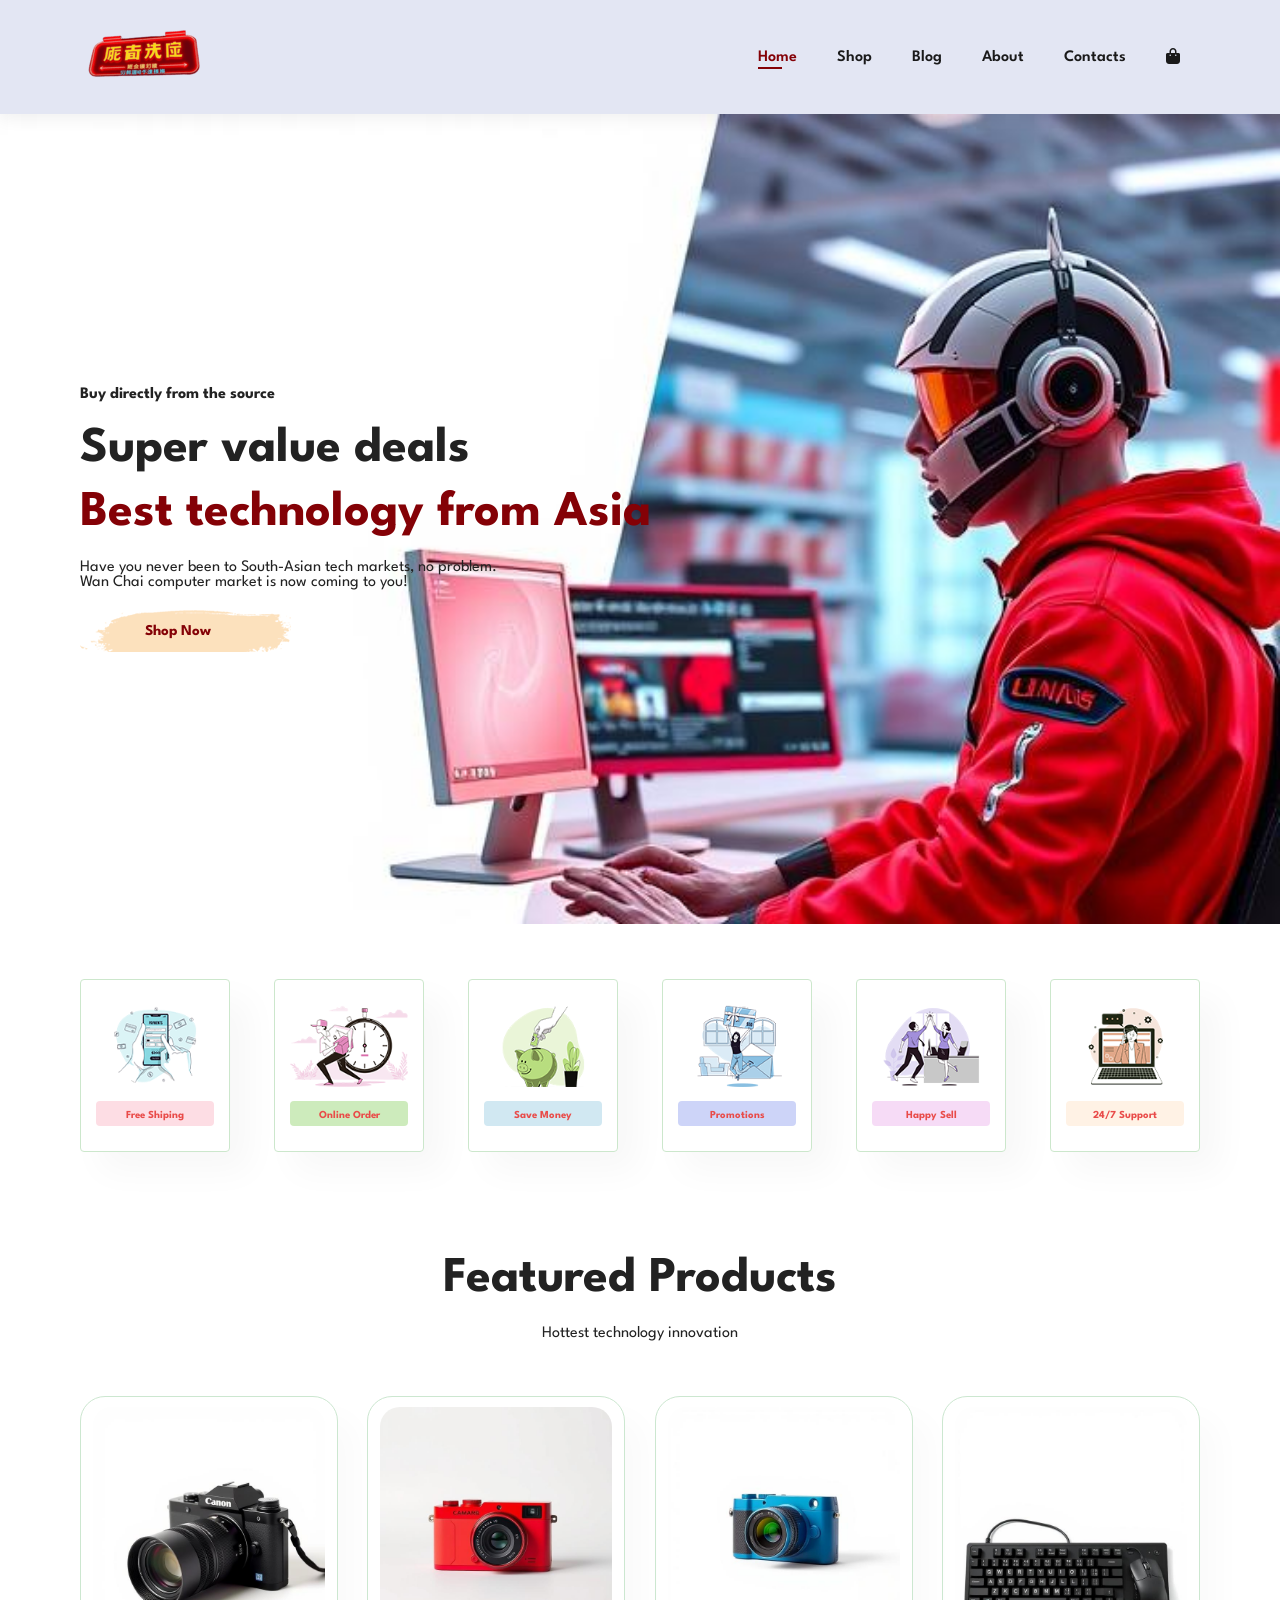
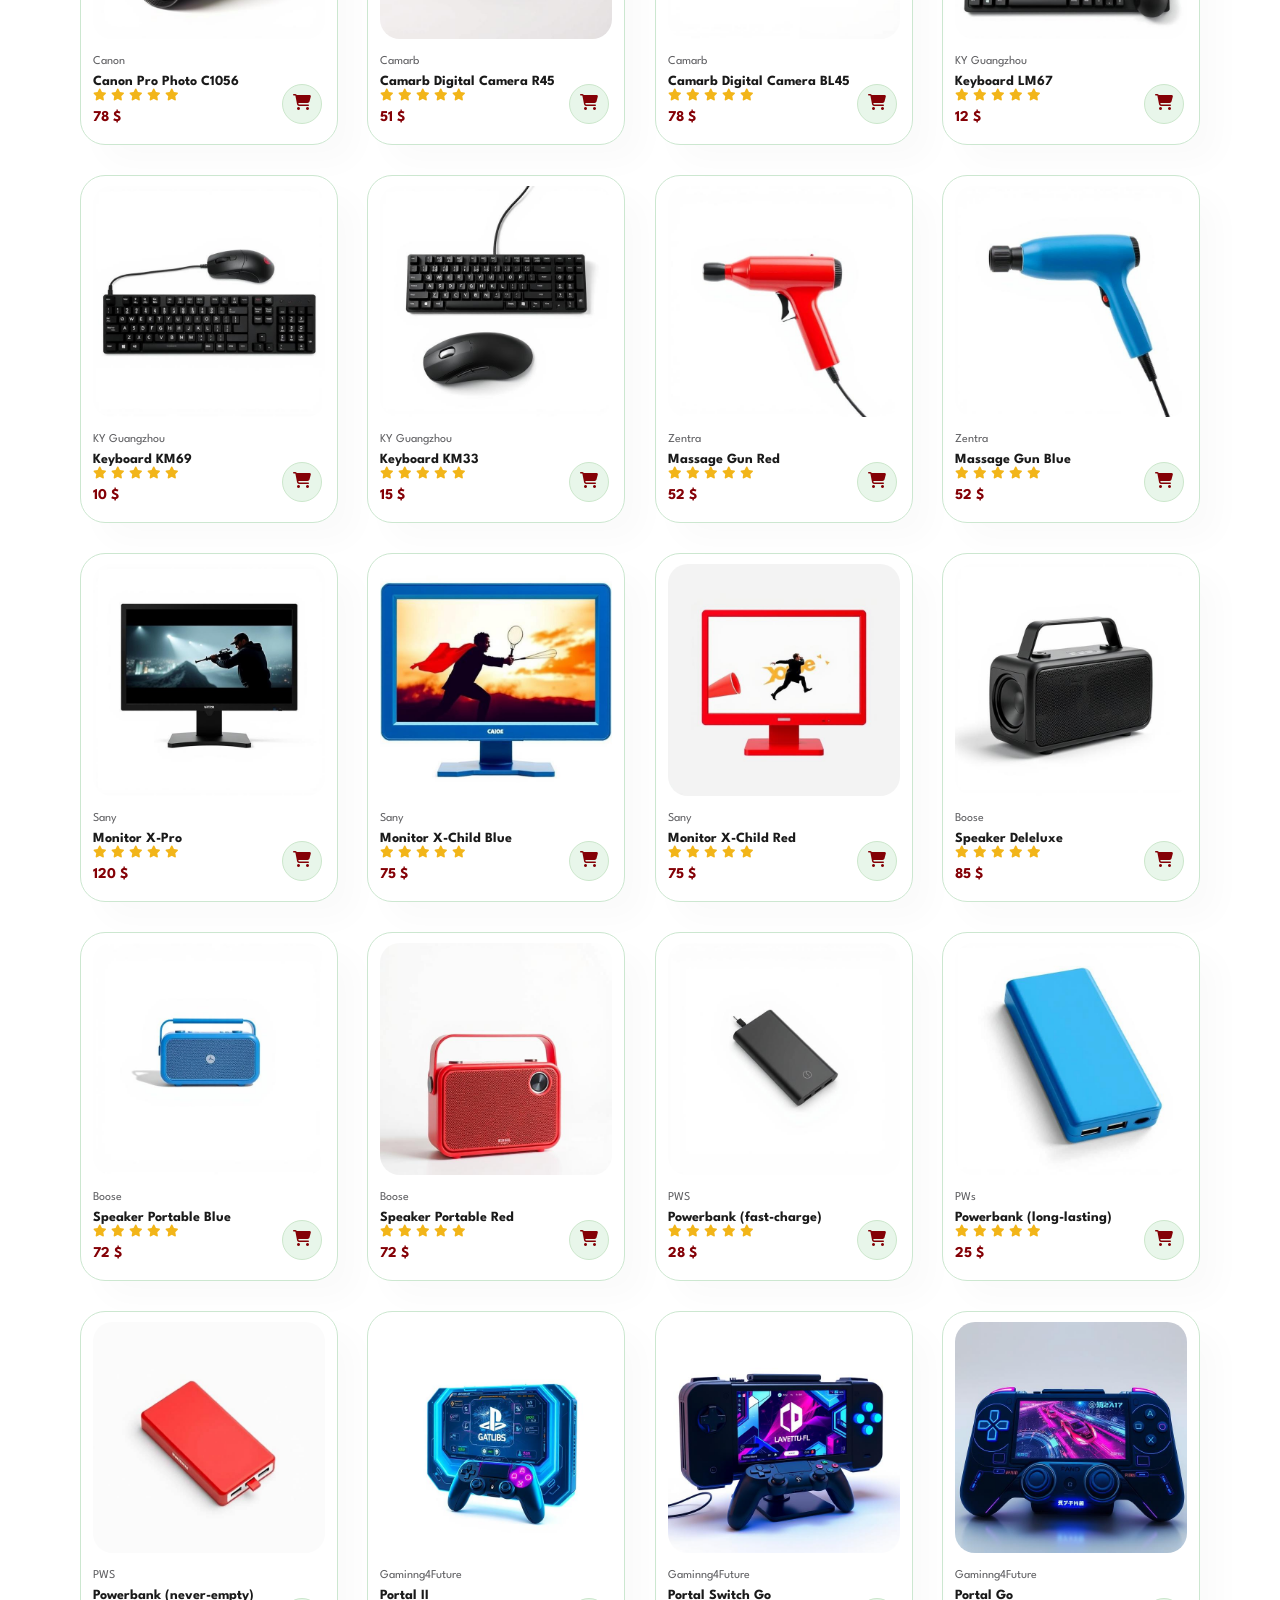
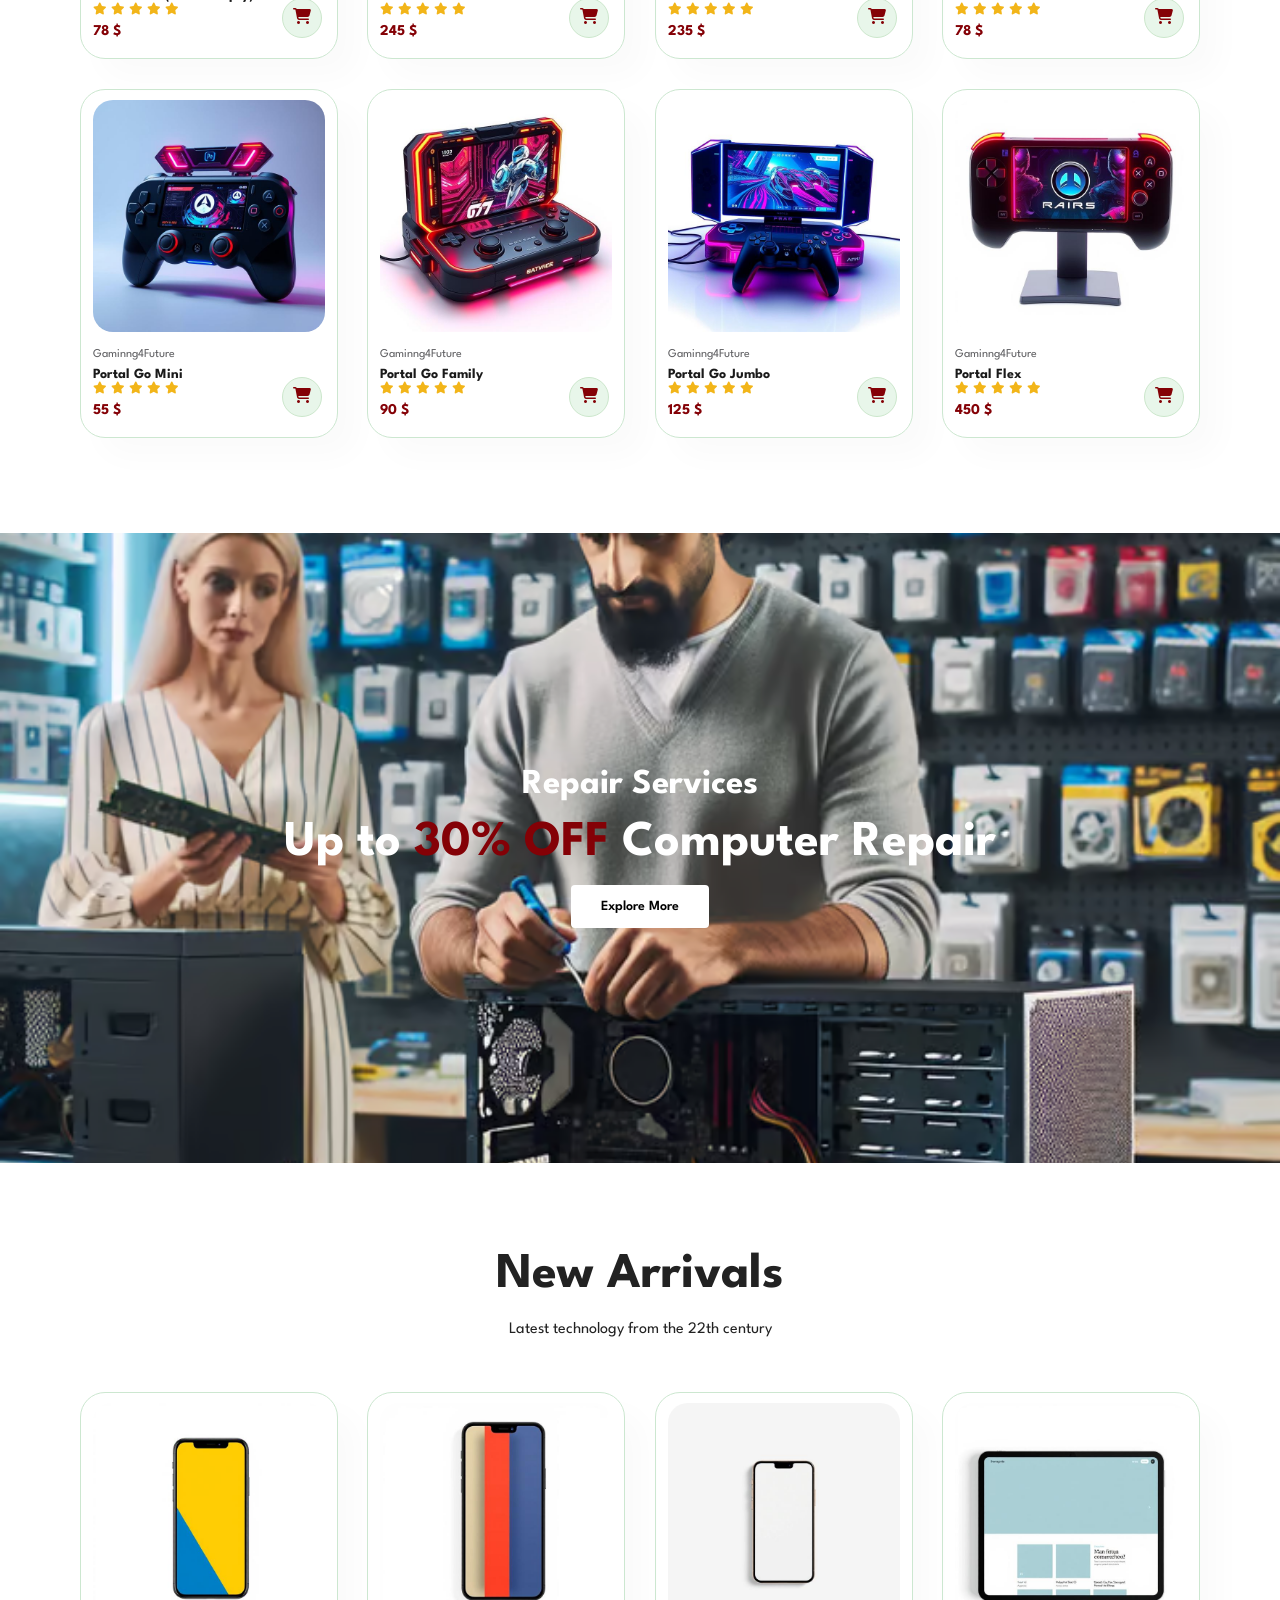
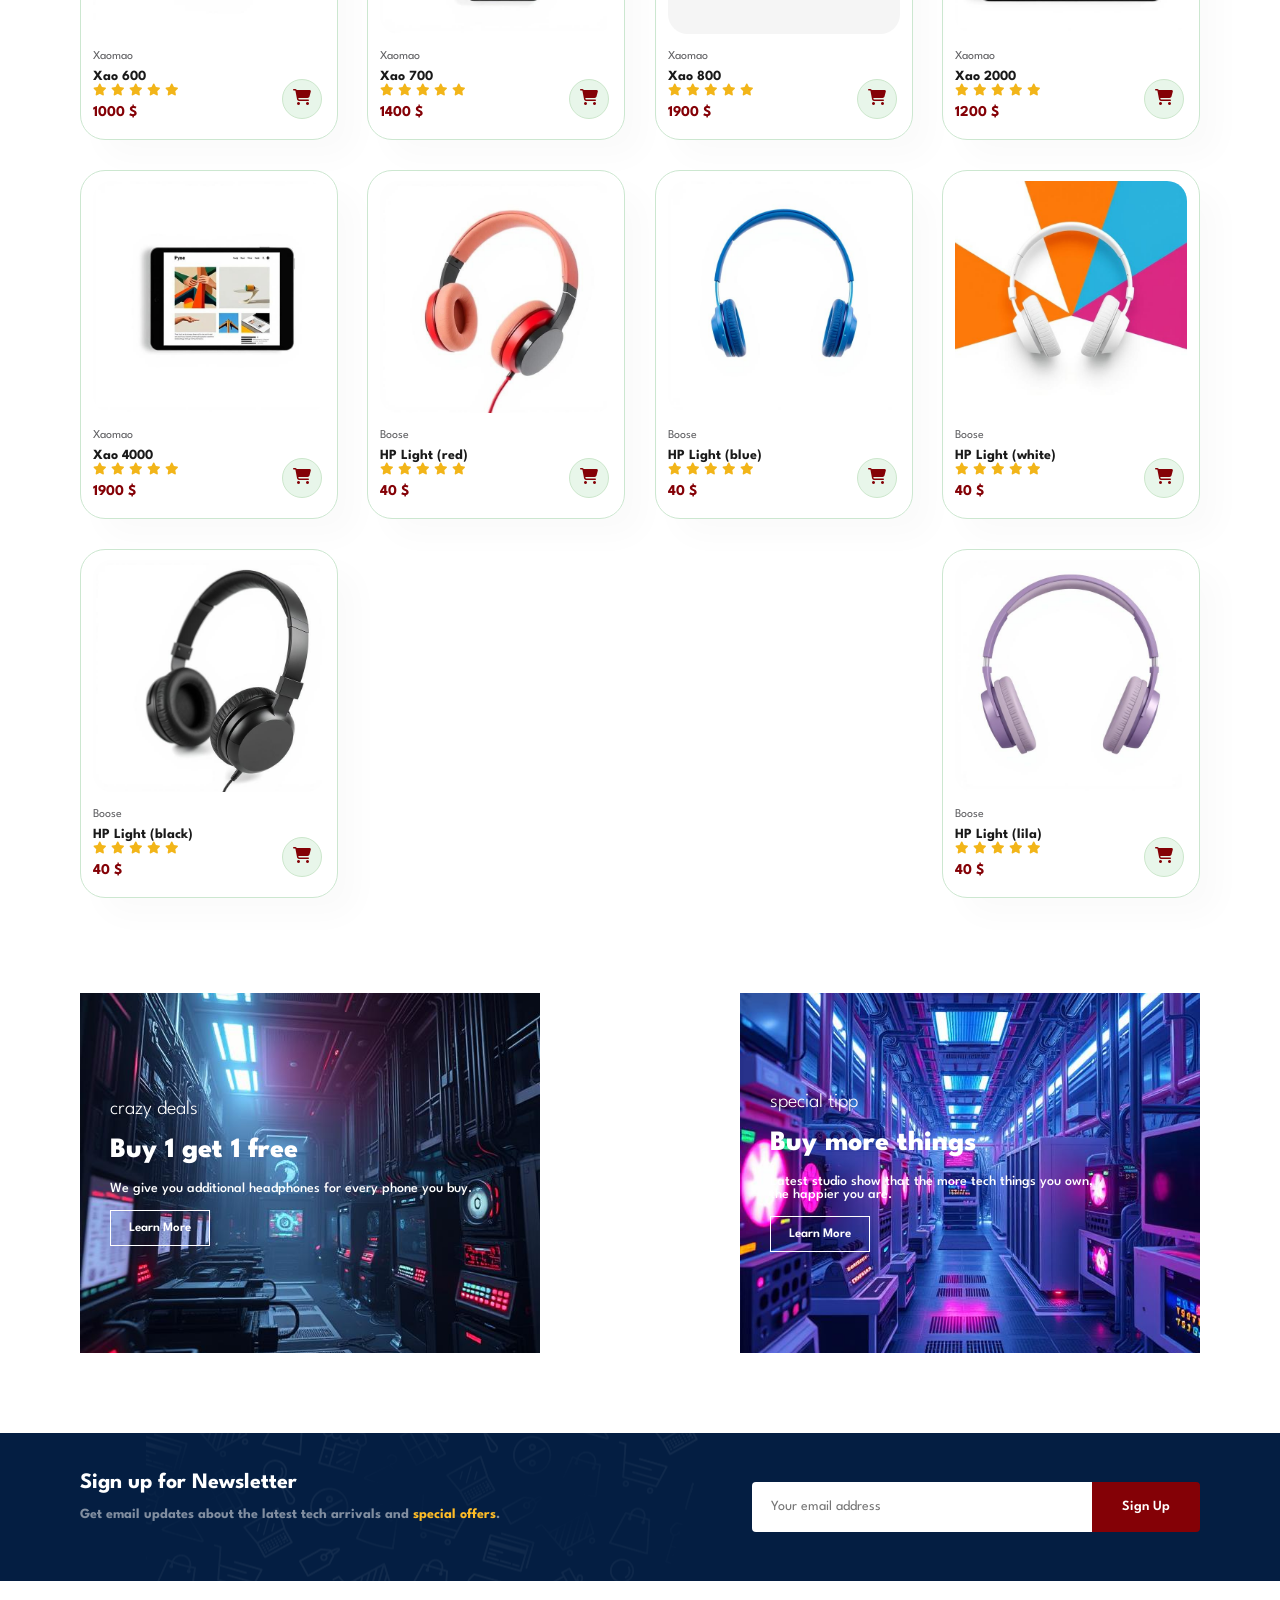
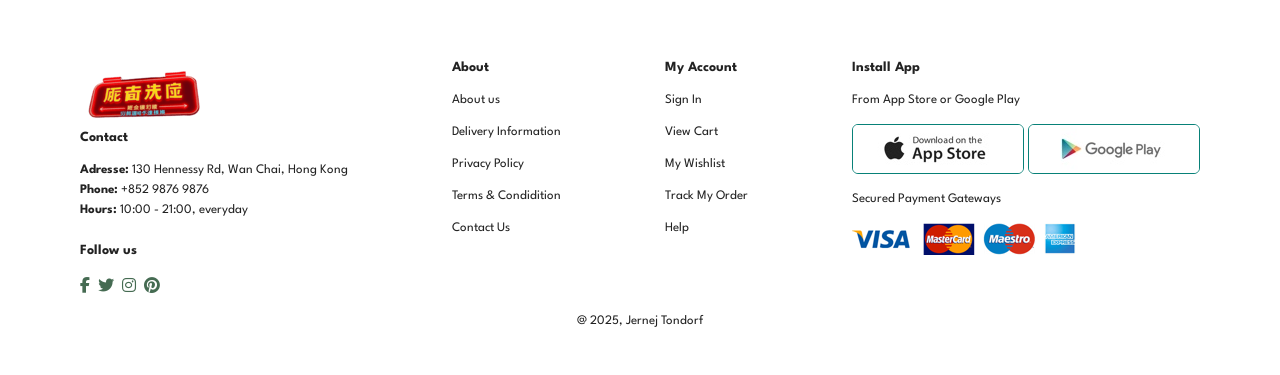
<file: index.html>
<!DOCTYPE html>
<html>

<head>
    <meta charset="UTF-8">
    <meta http-equiv="X-UA-Compatible" content="IE-edge">
    <meta name="viewport" content="width=device-width, initial-scale=1.0">
    <title>Wan Chai Computer Centre</title>
    <link rel="stylesheet" href="styles.css">
    <link rel="stylesheet" href="https://cdnjs.cloudflare.com/ajax/libs/font-awesome/6.7.2/css/all.min.css">
</head>

<body>
    <section id="header">
        <a href="#"><img src="photos/logo.png" alt="company_logo" class="logo"></a>

        <div>
            <ul id="navbar">
                <li><a class="active" href="index.html">Home</a></li>
                <li><a href="shop.html">Shop</a></li>
                <li><a href="blog.html">Blog</a></li>
                <li><a href="about.html">About</a></li>
                <li><a href="contact.html">Contacts</a></li>
                <li id="lg-back"><a href="cart.html"><i class="fa-solid fa-shopping-bag"></i></a></li>
                <a href="#" id="close"><i class="fas fa-times"></i></a>
            </ul>
        </div>
        <div id="mobile">
            <a href="cart.html"><i class="fa-solid fa-bag-shopping"></i></a>
            <i id="bar" class="fas fa-outdent"></i>
        </div>
    </section>

    <section id="hero">
        <h4>Buy directly from the source</h4>
        <h2>Super value deals</h2>
        <h1>Best technology from Asia</h1>
        <p>Have you never been to South-Asian tech markets, no problem. <br>Wan Chai computer market is now coming to you!</p>
        <Button>Shop Now</Button>
    </section>

    <section id="features" class="section-p1">
        <div class="fe-box">
            <img src="photos/features/f1.png" alt="First feature">
            <h6>Free Shiping</h6>
        </div>
        <div class="fe-box">
            <img src="photos/features/f2.png" alt="First feature">
            <h6>Online Order</h6>
        </div>
        <div class="fe-box">
            <img src="photos/features/f3.png" alt="First feature">
            <h6>Save Money</h6>
        </div>
        <div class="fe-box">
            <img src="photos/features/f4.png" alt="First feature">
            <h6>Promotions</h6>
        </div>
        <div class="fe-box">
            <img src="photos/features/f5.png" alt="First feature">
            <h6>Happy Sell</h6>
        </div>
        <div class="fe-box">
            <img src="photos/features/f6.png" alt="First feature">
            <h6>24/7 Support</h6>
        </div>
    </section>

    <section id="product1" class="section-p1">
        <h2>Featured Products</h2>
        <p>Hottest technology innovation</p>
        <div class="pro-container">
            <div class="pro">
                <img src="photos/products/dc1.jpg" alt="">
                <div class="des">
                    <span>Canon</span>
                    <h5>Canon Pro Photo C1056</h5>
                    <div class="star">
                        <i class="fa fa-star"></i>
                        <i class="fa fa-star"></i>
                        <i class="fa fa-star"></i>
                        <i class="fa fa-star"></i>
                        <i class="fa fa-star"></i>
                    </div>
                    <h4>78 $</h4>
                </div>
                <a href="#"><i class="fa fa-shopping-cart" aria-hidden="True"></i></a>
            </div>
            <div class="pro">
                <img src="photos/products/dc2.jpg" alt="">
                <div class="des">
                    <span>Camarb</span>
                    <h5>Camarb Digital Camera R45</h5>
                    <div class="star">
                        <i class="fa fa-star"></i>
                        <i class="fa fa-star"></i>
                        <i class="fa fa-star"></i>
                        <i class="fa fa-star"></i>
                        <i class="fa fa-star"></i>
                    </div>
                    <h4>51 $</h4>
                </div>
                <a href="#"><i class="fa fa-shopping-cart" aria-hidden="True"></i></a>
            </div>
            <div class="pro">
                <img src="photos/products/dc3.jpg" alt="">
                <div class="des">
                    <span>Camarb</span>
                    <h5>Camarb Digital Camera BL45</h5>
                    <div class="star">
                        <i class="fa fa-star"></i>
                        <i class="fa fa-star"></i>
                        <i class="fa fa-star"></i>
                        <i class="fa fa-star"></i>
                        <i class="fa fa-star"></i>
                    </div>
                    <h4>78 $</h4>
                </div>
                <a href="#"><i class="fa fa-shopping-cart" aria-hidden="True"></i></a>
            </div>
            <div class="pro">
                <img src="photos/products/km1.jpg" alt="">
                <div class="des">
                    <span>KY Guangzhou</span>
                    <h5>Keyboard LM67</h5>
                    <div class="star">
                        <i class="fa fa-star"></i>
                        <i class="fa fa-star"></i>
                        <i class="fa fa-star"></i>
                        <i class="fa fa-star"></i>
                        <i class="fa fa-star"></i>
                    </div>
                    <h4>12 $</h4>
                </div>
                <a href="#"><i class="fa fa-shopping-cart" aria-hidden="True"></i></a>
            </div>
            <div class="pro">
                <img src="photos/products/km2.jpg" alt="">
                <div class="des">
                    <span>KY Guangzhou</span>
                    <h5>Keyboard KM69</h5>
                    <div class="star">
                        <i class="fa fa-star"></i>
                        <i class="fa fa-star"></i>
                        <i class="fa fa-star"></i>
                        <i class="fa fa-star"></i>
                        <i class="fa fa-star"></i>
                    </div>
                    <h4>10 $</h4>
                </div>
                <a href="#"><i class="fa fa-shopping-cart" aria-hidden="True"></i></a>
            </div>
            <div class="pro">
                <img src="photos/products/km3.jpg" alt="">
                <div class="des">
                    <span>KY Guangzhou</span>
                    <h5>Keyboard KM33</h5>
                    <div class="star">
                        <i class="fa fa-star"></i>
                        <i class="fa fa-star"></i>
                        <i class="fa fa-star"></i>
                        <i class="fa fa-star"></i>
                        <i class="fa fa-star"></i>
                    </div>
                    <h4>15 $</h4>
                </div>
                <a href="#"><i class="fa fa-shopping-cart" aria-hidden="True"></i></a>
            </div>
            <div class="pro">
                <img src="photos/products/ma1.jpg" alt="">
                <div class="des">
                    <span>Zentra </span>
                    <h5>Massage Gun Red</h5>
                    <div class="star">
                        <i class="fa fa-star"></i>
                        <i class="fa fa-star"></i>
                        <i class="fa fa-star"></i>
                        <i class="fa fa-star"></i>
                        <i class="fa fa-star"></i>
                    </div>
                    <h4>52 $</h4>
                </div>
                <a href="#"><i class="fa fa-shopping-cart" aria-hidden="True"></i></a>
            </div>
            <div class="pro">
                <img src="photos/products/ma2.jpg" alt="">
                <div class="des">
                    <span>Zentra</span>
                    <h5>Massage Gun Blue</h5>
                    <div class="star">
                        <i class="fa fa-star"></i>
                        <i class="fa fa-star"></i>
                        <i class="fa fa-star"></i>
                        <i class="fa fa-star"></i>
                        <i class="fa fa-star"></i>
                    </div>
                    <h4>52 $</h4>
                </div>
                <a href="#"><i class="fa fa-shopping-cart" aria-hidden="True"></i></a>
            </div>
            <div class="pro">
                <img src="photos/products/mo1.jpg" alt="">
                <div class="des">
                    <span>Sany</span>
                    <h5>Monitor X-Pro</h5>
                    <div class="star">
                        <i class="fa fa-star"></i>
                        <i class="fa fa-star"></i>
                        <i class="fa fa-star"></i>
                        <i class="fa fa-star"></i>
                        <i class="fa fa-star"></i>
                    </div>
                    <h4>120 $</h4>
                </div>
                <a href="#"><i class="fa fa-shopping-cart" aria-hidden="True"></i></a>
            </div>
            <div class="pro">
                <img src="photos/products/mo2.jpg" alt="">
                <div class="des">
                    <span>Sany</span>
                    <h5>Monitor X-Child Blue</h5>
                    <div class="star">
                        <i class="fa fa-star"></i>
                        <i class="fa fa-star"></i>
                        <i class="fa fa-star"></i>
                        <i class="fa fa-star"></i>
                        <i class="fa fa-star"></i>
                    </div>
                    <h4>75 $</h4>
                </div>
                <a href="#"><i class="fa fa-shopping-cart" aria-hidden="True"></i></a>
            </div>
            <div class="pro">
                <img src="photos/products/mo3.jpg" alt="">
                <div class="des">
                    <span>Sany</span>
                    <h5>Monitor X-Child Red</h5>
                    <div class="star">
                        <i class="fa fa-star"></i>
                        <i class="fa fa-star"></i>
                        <i class="fa fa-star"></i>
                        <i class="fa fa-star"></i>
                        <i class="fa fa-star"></i>
                    </div>
                    <h4>75 $</h4>
                </div>
                <a href="#"><i class="fa fa-shopping-cart" aria-hidden="True"></i></a>
            </div>
            <div class="pro">
                <img src="photos/products/ms1.jpg" alt="">
                <div class="des">
                    <span>Boose</span>
                    <h5>Speaker Deleluxe</h5>
                    <div class="star">
                        <i class="fa fa-star"></i>
                        <i class="fa fa-star"></i>
                        <i class="fa fa-star"></i>
                        <i class="fa fa-star"></i>
                        <i class="fa fa-star"></i>
                    </div>
                    <h4>85 $</h4>
                </div>
                <a href="#"><i class="fa fa-shopping-cart" aria-hidden="True"></i></a>
            </div>
            <div class="pro">
                <img src="photos/products/ms2.jpg" alt="">
                <div class="des">
                    <span>Boose</span>
                    <h5>Speaker Portable Blue</h5>
                    <div class="star">
                        <i class="fa fa-star"></i>
                        <i class="fa fa-star"></i>
                        <i class="fa fa-star"></i>
                        <i class="fa fa-star"></i>
                        <i class="fa fa-star"></i>
                    </div>
                    <h4>72 $</h4>
                </div>
                <a href="#"><i class="fa fa-shopping-cart" aria-hidden="True"></i></a>
            </div>
            <div class="pro">
                <img src="photos/products/ms3.jpg" alt="">
                <div class="des">
                    <span>Boose</span>
                    <h5>Speaker Portable Red</h5>
                    <div class="star">
                        <i class="fa fa-star"></i>
                        <i class="fa fa-star"></i>
                        <i class="fa fa-star"></i>
                        <i class="fa fa-star"></i>
                        <i class="fa fa-star"></i>
                    </div>
                    <h4>72 $</h4>
                </div>
                <a href="#"><i class="fa fa-shopping-cart" aria-hidden="True"></i></a>
            </div>
            <div class="pro">
                <img src="photos/products/pb1.jpg" alt="">
                <div class="des">
                    <span>PWS</span>
                    <h5>Powerbank (fast-charge)</h5>
                    <div class="star">
                        <i class="fa fa-star"></i>
                        <i class="fa fa-star"></i>
                        <i class="fa fa-star"></i>
                        <i class="fa fa-star"></i>
                        <i class="fa fa-star"></i>
                    </div>
                    <h4>28 $</h4>
                </div>
                <a href="#"><i class="fa fa-shopping-cart" aria-hidden="True"></i></a>
            </div>
            <div class="pro">
                <img src="photos/products/pb2.jpg" alt="">
                <div class="des">
                    <span>PWs</span>
                    <h5>Powerbank (long-lasting)</h5>
                    <div class="star">
                        <i class="fa fa-star"></i>
                        <i class="fa fa-star"></i>
                        <i class="fa fa-star"></i>
                        <i class="fa fa-star"></i>
                        <i class="fa fa-star"></i>
                    </div>
                    <h4>25 $</h4>
                </div>
                <a href="#"><i class="fa fa-shopping-cart" aria-hidden="True"></i></a>
            </div>
            <div class="pro">
                <img src="photos/products/pb3.jpg" alt="">
                <div class="des">
                    <span>PWS</span>
                    <h5>Powerbank (never-empty)</h5>
                    <div class="star">
                        <i class="fa fa-star"></i>
                        <i class="fa fa-star"></i>
                        <i class="fa fa-star"></i>
                        <i class="fa fa-star"></i>
                        <i class="fa fa-star"></i>
                    </div>
                    <h4>78 $</h4>
                </div>
                <a href="#"><i class="fa fa-shopping-cart" aria-hidden="True"></i></a>
            </div>
            <div class="pro">
                <img src="photos/products/co1.jpg" alt="">
                <div class="des">
                    <span>Gaminng4Future</span>
                    <h5>Portal II</h5>
                    <div class="star">
                        <i class="fa fa-star"></i>
                        <i class="fa fa-star"></i>
                        <i class="fa fa-star"></i>
                        <i class="fa fa-star"></i>
                        <i class="fa fa-star"></i>
                    </div>
                    <h4>245 $</h4>
                </div>
                <a href="#"><i class="fa fa-shopping-cart" aria-hidden="True"></i></a>
            </div>
            <div class="pro">
                <img src="photos/products/co2.jpg" alt="">
                <div class="des">
                    <span>Gaminng4Future</span>
                    <h5>Portal Switch Go</h5>
                    <div class="star">
                        <i class="fa fa-star"></i>
                        <i class="fa fa-star"></i>
                        <i class="fa fa-star"></i>
                        <i class="fa fa-star"></i>
                        <i class="fa fa-star"></i>
                    </div>
                    <h4>235 $</h4>
                </div>
                <a href="#"><i class="fa fa-shopping-cart" aria-hidden="True"></i></a>
            </div>
            <div class="pro">
                <img src="photos/products/co3.jpg" alt="">
                <div class="des">
                    <span>Gaminng4Future</span>
                    <h5>Portal Go</h5>
                    <div class="star">
                        <i class="fa fa-star"></i>
                        <i class="fa fa-star"></i>
                        <i class="fa fa-star"></i>
                        <i class="fa fa-star"></i>
                        <i class="fa fa-star"></i>
                    </div>
                    <h4>78 $</h4>
                </div>
                <a href="#"><i class="fa fa-shopping-cart" aria-hidden="True"></i></a>
            </div>
            <div class="pro">
                <img src="photos/products/co4.jpg" alt="">
                <div class="des">
                    <span>Gaminng4Future</span>
                    <h5>Portal Go Mini</h5>
                    <div class="star">
                        <i class="fa fa-star"></i>
                        <i class="fa fa-star"></i>
                        <i class="fa fa-star"></i>
                        <i class="fa fa-star"></i>
                        <i class="fa fa-star"></i>
                    </div>
                    <h4>55 $</h4>
                </div>
                <a href="#"><i class="fa fa-shopping-cart" aria-hidden="True"></i></a>
            </div>
            <div class="pro">
                <img src="photos/products/co5.jpg" alt="">
                <div class="des">
                    <span>Gaminng4Future</span>
                    <h5>Portal Go Family</h5>
                    <div class="star">
                        <i class="fa fa-star"></i>
                        <i class="fa fa-star"></i>
                        <i class="fa fa-star"></i>
                        <i class="fa fa-star"></i>
                        <i class="fa fa-star"></i>
                    </div>
                    <h4>90 $</h4>
                </div>
                <a href="#"><i class="fa fa-shopping-cart" aria-hidden="True"></i></a>
            </div>
            <div class="pro">
                <img src="photos/products/co6.jpg" alt="">
                <div class="des">
                    <span>Gaminng4Future</span>
                    <h5>Portal Go Jumbo</h5>
                    <div class="star">
                        <i class="fa fa-star"></i>
                        <i class="fa fa-star"></i>
                        <i class="fa fa-star"></i>
                        <i class="fa fa-star"></i>
                        <i class="fa fa-star"></i>
                    </div>
                    <h4>125 $</h4>
                </div>
                <a href="#"><i class="fa fa-shopping-cart" aria-hidden="True"></i></a>
            </div>
            <div class="pro">
                <img src="photos/products/co7.jpg" alt="">
                <div class="des">
                    <span>Gaminng4Future</span>
                    <h5>Portal Flex</h5>
                    <div class="star">
                        <i class="fa fa-star"></i>
                        <i class="fa fa-star"></i>
                        <i class="fa fa-star"></i>
                        <i class="fa fa-star"></i>
                        <i class="fa fa-star"></i>
                    </div>
                    <h4>450 $</h4>
                </div>
                <a href="#"><i class="fa fa-shopping-cart" aria-hidden="True"></i></a>
            </div>
        </div>
    </section>

    <section id="banner" class="section-m1">
        <h4>Repair Services</h4>
        <h2>Up to <span>30% OFF</span> Computer Repair</h2>
        <button class="normal">Explore More</button>
    </section>


    <section id="product1" class="section-p1">
        <h2>New Arrivals</h2>
        <p>Latest technology from the 22th century</p>
        <div class="pro-container">
            <div class="pro">
                <img src="photos/products/ph1.jpg" alt="">
                <div class="des">
                    <span>Xaomao</span>
                    <h5>Xao 600</h5>
                    <div class="star">
                        <i class="fa fa-star"></i>
                        <i class="fa fa-star"></i>
                        <i class="fa fa-star"></i>
                        <i class="fa fa-star"></i>
                        <i class="fa fa-star"></i>
                    </div>
                    <h4>1000 $</h4>
                </div>
                <a href="#"><i class="fa fa-shopping-cart" aria-hidden="True"></i></a>
            </div>
            <div class="pro">
                <img src="photos/products/ph2.jpg" alt="">
                <div class="des">
                    <span>Xaomao</span>
                    <h5>Xao 700</h5>
                    <div class="star">
                        <i class="fa fa-star"></i>
                        <i class="fa fa-star"></i>
                        <i class="fa fa-star"></i>
                        <i class="fa fa-star"></i>
                        <i class="fa fa-star"></i>
                    </div>
                    <h4>1400 $</h4>
                </div>
                <a href="#"><i class="fa fa-shopping-cart" aria-hidden="True"></i></a>
            </div>
            <div class="pro">
                <img src="photos/products/ph3.jpg" alt="">
                <div class="des">
                    <span>Xaomao</span>
                    <h5>Xao 800</h5>
                    <div class="star">
                        <i class="fa fa-star"></i>
                        <i class="fa fa-star"></i>
                        <i class="fa fa-star"></i>
                        <i class="fa fa-star"></i>
                        <i class="fa fa-star"></i>
                    </div>
                    <h4>1900 $</h4>
                </div>
                <a href="#"><i class="fa fa-shopping-cart" aria-hidden="True"></i></a>
            </div>
            <div class="pro">
                <img src="photos/products/ta1.jpg" alt="">
                <div class="des">
                    <span>Xaomao</span>
                    <h5>Xao 2000</h5>
                    <div class="star">
                        <i class="fa fa-star"></i>
                        <i class="fa fa-star"></i>
                        <i class="fa fa-star"></i>
                        <i class="fa fa-star"></i>
                        <i class="fa fa-star"></i>
                    </div>
                    <h4>1200 $</h4>
                </div>
                <a href="#"><i class="fa fa-shopping-cart" aria-hidden="True"></i></a>
            </div>
            <div class="pro">
                <img src="photos/products/ta2.jpg" alt="">
                <div class="des">
                    <span>Xaomao</span>
                    <h5>Xao 4000</h5>
                    <div class="star">
                        <i class="fa fa-star"></i>
                        <i class="fa fa-star"></i>
                        <i class="fa fa-star"></i>
                        <i class="fa fa-star"></i>
                        <i class="fa fa-star"></i>
                    </div>
                    <h4>1900 $</h4>
                </div>
                <a href="#"><i class="fa fa-shopping-cart" aria-hidden="True"></i></a>
            </div>
            <div class="pro">
                <img src="photos/products/hp1.jpg" alt="">
                <div class="des">
                    <span>Boose</span>
                    <h5>HP Light (red)</h5>
                    <div class="star">
                        <i class="fa fa-star"></i>
                        <i class="fa fa-star"></i>
                        <i class="fa fa-star"></i>
                        <i class="fa fa-star"></i>
                        <i class="fa fa-star"></i>
                    </div>
                    <h4>40 $</h4>
                </div>
                <a href="#"><i class="fa fa-shopping-cart" aria-hidden="True"></i></a>
            </div>
            <div class="pro">
                <img src="photos/products/hp2.jpg" alt="">
                <div class="des">
                    <span>Boose</span>
                    <h5>HP Light (blue) </h5>
                    <div class="star">
                        <i class="fa fa-star"></i>
                        <i class="fa fa-star"></i>
                        <i class="fa fa-star"></i>
                        <i class="fa fa-star"></i>
                        <i class="fa fa-star"></i>
                    </div>
                    <h4>40 $</h4>
                </div>
                <a href="#"><i class="fa fa-shopping-cart" aria-hidden="True"></i></a>
            </div>
            <div class="pro">
                <img src="photos/products/hp3.jpg" alt="">
                <div class="des">
                    <span>Boose</span>
                    <h5>HP Light (white)</h5>
                    <div class="star">
                        <i class="fa fa-star"></i>
                        <i class="fa fa-star"></i>
                        <i class="fa fa-star"></i>
                        <i class="fa fa-star"></i>
                        <i class="fa fa-star"></i>
                    </div>
                    <h4>40 $</h4>
                </div>
                <a href="#"><i class="fa fa-shopping-cart" aria-hidden="True"></i></a>
            </div>
            <div class="pro">
                <img src="photos/products/hp4.jpg" alt="">
                <div class="des">
                    <span>Boose</span>
                    <h5>HP Light (black)</h5>
                    <div class="star">
                        <i class="fa fa-star"></i>
                        <i class="fa fa-star"></i>
                        <i class="fa fa-star"></i>
                        <i class="fa fa-star"></i>
                        <i class="fa fa-star"></i>
                    </div>
                    <h4>40 $</h4>
                </div>
                <a href="#"><i class="fa fa-shopping-cart" aria-hidden="True"></i></a>
            </div>
            <div class="pro">
                <img src="photos/products/hp5.jpg" alt="">
                <div class="des">
                    <span>Boose</span>
                    <h5>HP Light (lila)</h5>
                    <div class="star">
                        <i class="fa fa-star"></i>
                        <i class="fa fa-star"></i>
                        <i class="fa fa-star"></i>
                        <i class="fa fa-star"></i>
                        <i class="fa fa-star"></i>
                    </div>
                    <h4>40 $</h4>
                </div>
                <a href="#"><i class="fa fa-shopping-cart" aria-hidden="True"></i></a>
            </div>
        </div>
    </section>

    <section id="sm-banner" class="section-p1">
        <div class="banner-box">
            <h4>crazy deals</h4>
            <h2>Buy 1 get 1 free</h2>
            <span>We give you additional headphones for every phone you buy.</span>
            <button class="white">Learn More</button>
        </div>
        <div class="banner-box banner-box2">
            <h4>special tipp</h4>
            <h2>Buy more things</h2>
            <span>Latest studio show that the more tech things you own,<br> the happier you are.</span>
            <button class="white">Learn More</button>
        </div>
    </section>

    <section id="newsletter" class="section-p1 section-m1">
        <div class="newstext">
            <h4>Sign up for Newsletter</h4>
            <p>Get email updates about the latest tech arrivals and <span>special offers</span>.</p>
        </div>
        <div class="form">
            <input type="text" placeholder="Your email address">
            <button class="normal">Sign Up</button>
        </div>
    </section>

    <footer class="section-p1">
        <div class="col">
            <img class="logo" src="photos/logo.png" alt="">
            <h4>Contact</h4>
            <p><strong>Adresse:</strong> 130 Hennessy Rd, Wan Chai, Hong Kong</p>
            <p><strong>Phone:</strong> +852 9876 9876</p>
            <p><strong>Hours:</strong> 10:00 - 21:00, everyday</p>
            <div class="follow">
                <h4>Follow us</h4>
                <div class="icon">
                    <i class="fab fa-facebook-f"></i>
                    <i class="fab fa-twitter"></i>
                    <i class="fab fa-instagram"></i>
                    <i class="fab fa-pinterest"></i>
                    <i class="fab fa-youtoube"></i>
                </div>
            </div>
        </div>
        <div class="col">
            <h4>About</h4>
            <a href="#">About us</a>
            <a href="#">Delivery Information</a>
            <a href="#">Privacy Policy</a>
            <a href="#">Terms & Condidition</a>
            <a href="#">Contact Us</a>
        </div>
        <div class="col">
            <h4>My Account</h4>
            <a href="#">Sign In</a>
            <a href="#">View Cart</a>
            <a href="#">My Wishlist</a>
            <a href="#">Track My Order</a>
            <a href="#">Help</a>
        </div>
        <div class="col install">
            <h4>Install App</h4>
            <p>From App Store or Google Play</p>
            <div class="row">
                <img src="photos/pay/app.jpg" alt="">
                <img src="photos/pay/play.jpg" alt="">
            </div>
            <p>Secured Payment Gateways</p>
            <img src="photos/pay/pay.png" alt="">
        </div>
        <div class="copyright">
            <p>@ 2025, Jernej Tondorf</p>
        </div>
    </footer>

    <script src="script.js"></script>
</body>

</html>
</file>
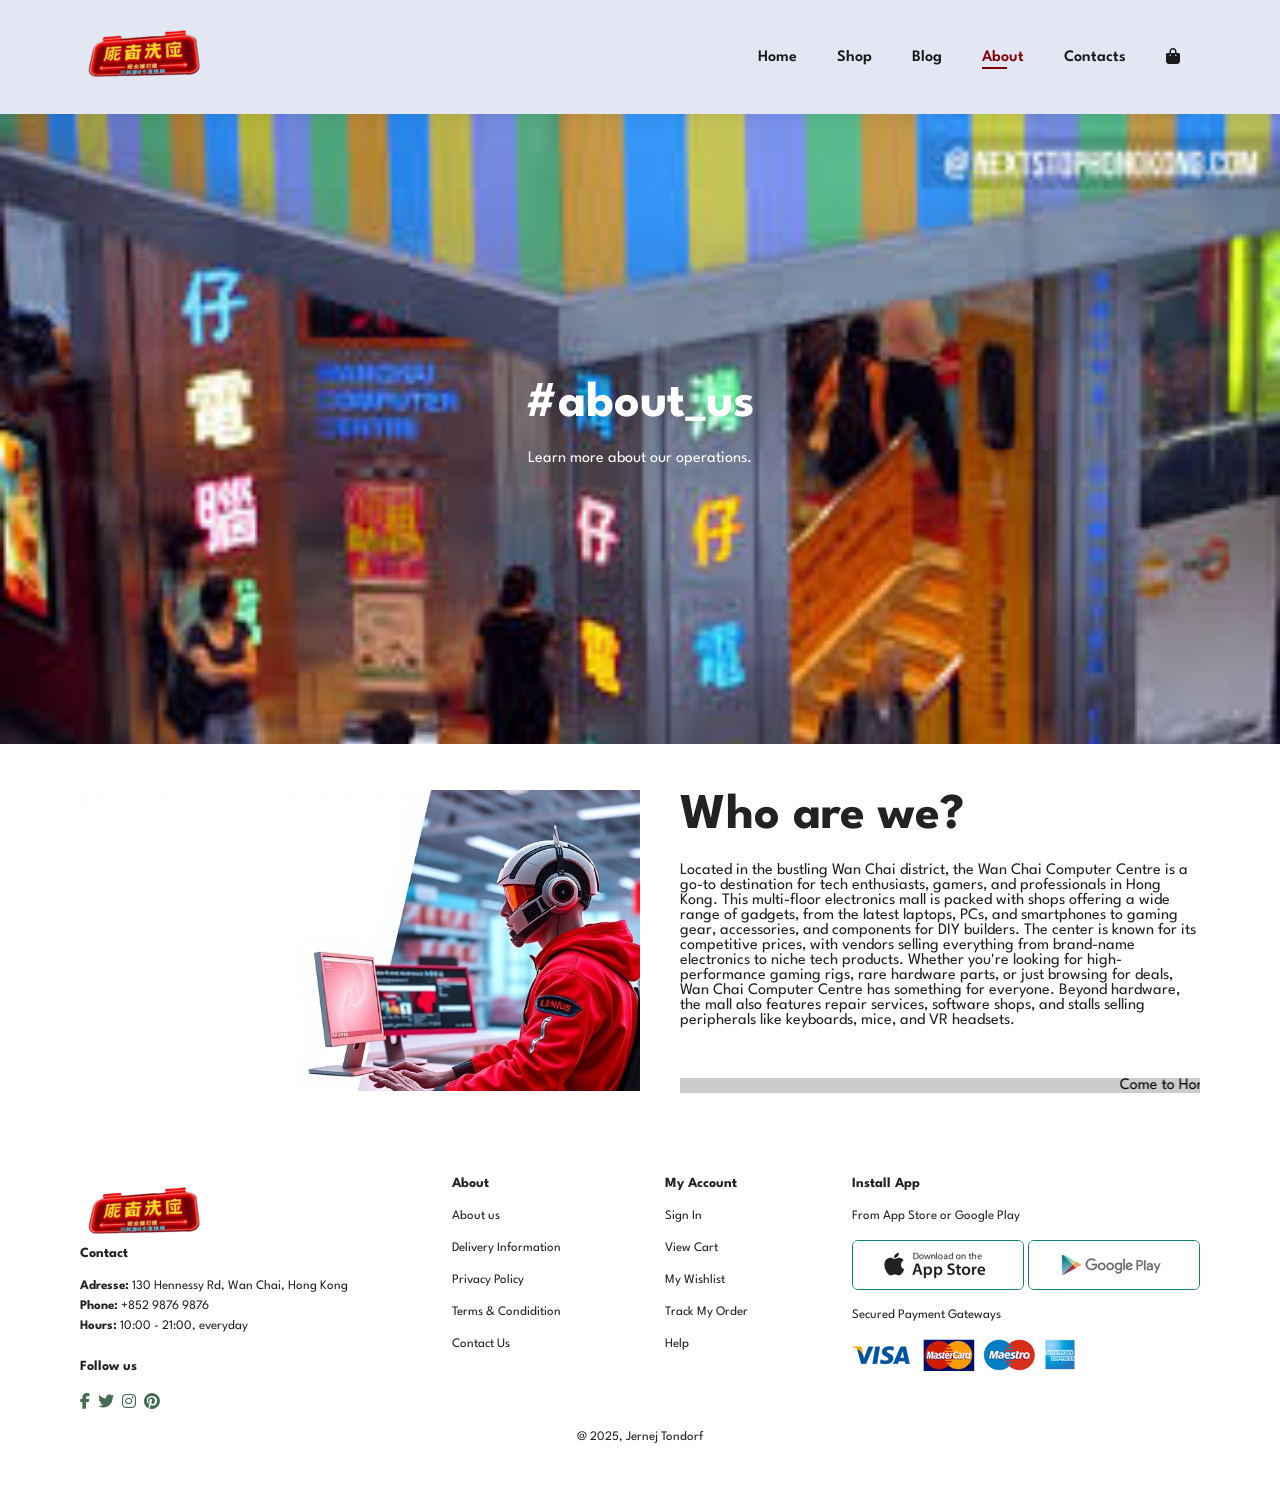
<file: about.html>
<!DOCTYPE html>
<html>

<head>
    <meta charset="UTF-8">
    <meta http-equiv="X-UA-Compatible" content="IE-edge">
    <meta name="viewport" content="width=device-width, initial-scale=1.0">
    <title>Wan Chai Computer Centre</title>
    <link rel="stylesheet" href="styles.css">
    <link rel="stylesheet" href="https://cdnjs.cloudflare.com/ajax/libs/font-awesome/6.7.2/css/all.min.css">
</head>

<body>
    <section id="header">
        <a href="#"><img src="photos/logo.png" alt="company_logo" class="logo"></a>

        <div>
            <ul id="navbar">
                <li><a href="index.html">Home</a></li>
                <li><a href="shop.html">Shop</a></li>
                <li><a href="blog.html">Blog</a></li>
                <li><a class="active" href="about.html">About</a></li>
                <li><a href="contact.html">Contacts</a></li>
                <li id="lg-back"><a href="cart.html"><i class="fa-solid fa-shopping-bag"></i></a></li>
                <a href="#" id="close"><i class="fas fa-times"></i></a>
            </ul>
        </div>
        <div id="mobile">
            <a href="cart.html"><i class="fa-solid fa-bag-shopping"></i></a>
            <i id="bar" class="fas fa-outdent"></i>
        </div>
    </section>

    <section id="page-header" class="about-header">
        <h2>#about_us</h2>
        <p>Learn more about our operations.</p>
    </section>

    <section id="about-head" class="section-p1">
        <img src="photos/hero4.jpg" alt="">
        <div>
            <h2>Who are we?</h2>
            <p>Located in the bustling Wan Chai district, the Wan Chai Computer Centre is a go-to destination for tech enthusiasts, gamers, and professionals in Hong Kong. This multi-floor electronics mall is packed with shops offering a wide range of gadgets,
                from the latest laptops, PCs, and smartphones to gaming gear, accessories, and components for DIY builders. The center is known for its competitive prices, with vendors selling everything from brand-name electronics to niche tech products.
                Whether you're looking for high-performance gaming rigs, rare hardware parts, or just browsing for deals, Wan Chai Computer Centre has something for everyone. Beyond hardware, the mall also features repair services, software shops, and
                stalls selling peripherals like keyboards, mice, and VR headsets.</p>
            <abbr title="Come to Hong Kong. The home for digital devices. Get in touch."></abbr>
            <br><br>
            <marquee bgcolor="#ccc" loop="-1" scrollamount="5" width="100%">Come to Hong Kong. The home for digital devices. Get in touch. </marquee>
        </div>
    </section>

    <footer class="section-p1">
        <div class="col">
            <img class="logo" src="photos/logo.png" alt="">
            <h4>Contact</h4>
            <p><strong>Adresse:</strong> 130 Hennessy Rd, Wan Chai, Hong Kong</p>
            <p><strong>Phone:</strong> +852 9876 9876</p>
            <p><strong>Hours:</strong> 10:00 - 21:00, everyday</p>
            <div class="follow">
                <h4>Follow us</h4>
                <div class="icon">
                    <i class="fab fa-facebook-f"></i>
                    <i class="fab fa-twitter"></i>
                    <i class="fab fa-instagram"></i>
                    <i class="fab fa-pinterest"></i>
                    <i class="fab fa-youtoube"></i>
                </div>
            </div>
        </div>
        <div class="col">
            <h4>About</h4>
            <a href="#">About us</a>
            <a href="#">Delivery Information</a>
            <a href="#">Privacy Policy</a>
            <a href="#">Terms & Condidition</a>
            <a href="#">Contact Us</a>
        </div>
        <div class="col">
            <h4>My Account</h4>
            <a href="#">Sign In</a>
            <a href="#">View Cart</a>
            <a href="#">My Wishlist</a>
            <a href="#">Track My Order</a>
            <a href="#">Help</a>
        </div>
        <div class="col install">
            <h4>Install App</h4>
            <p>From App Store or Google Play</p>
            <div class="row">
                <img src="photos/pay/app.jpg" alt="">
                <img src="photos/pay/play.jpg" alt="">
            </div>
            <p>Secured Payment Gateways</p>
            <img src="photos/pay/pay.png" alt="">
        </div>
        <div class="copyright">
            <p>@ 2025, Jernej Tondorf</p>
        </div>
    </footer>

    <script src="script.js"></script>
</body>

</html>
</file>
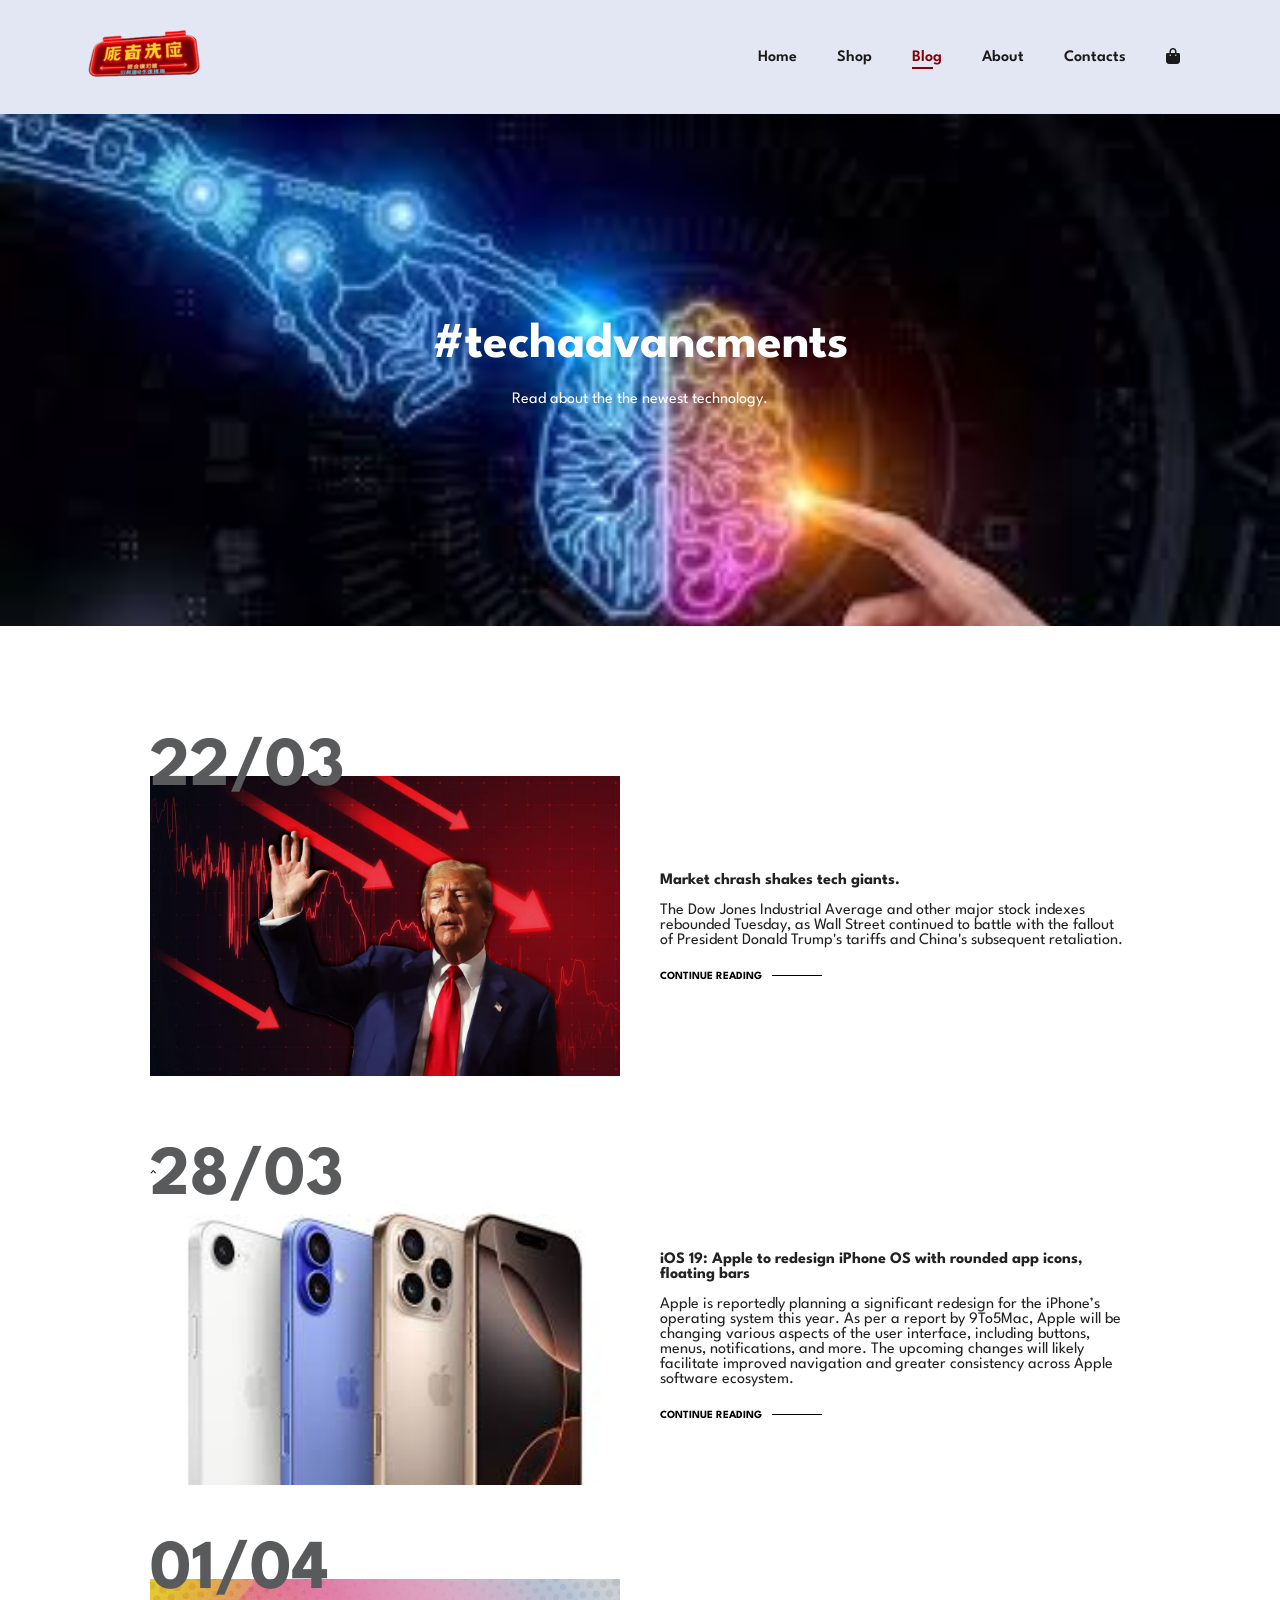
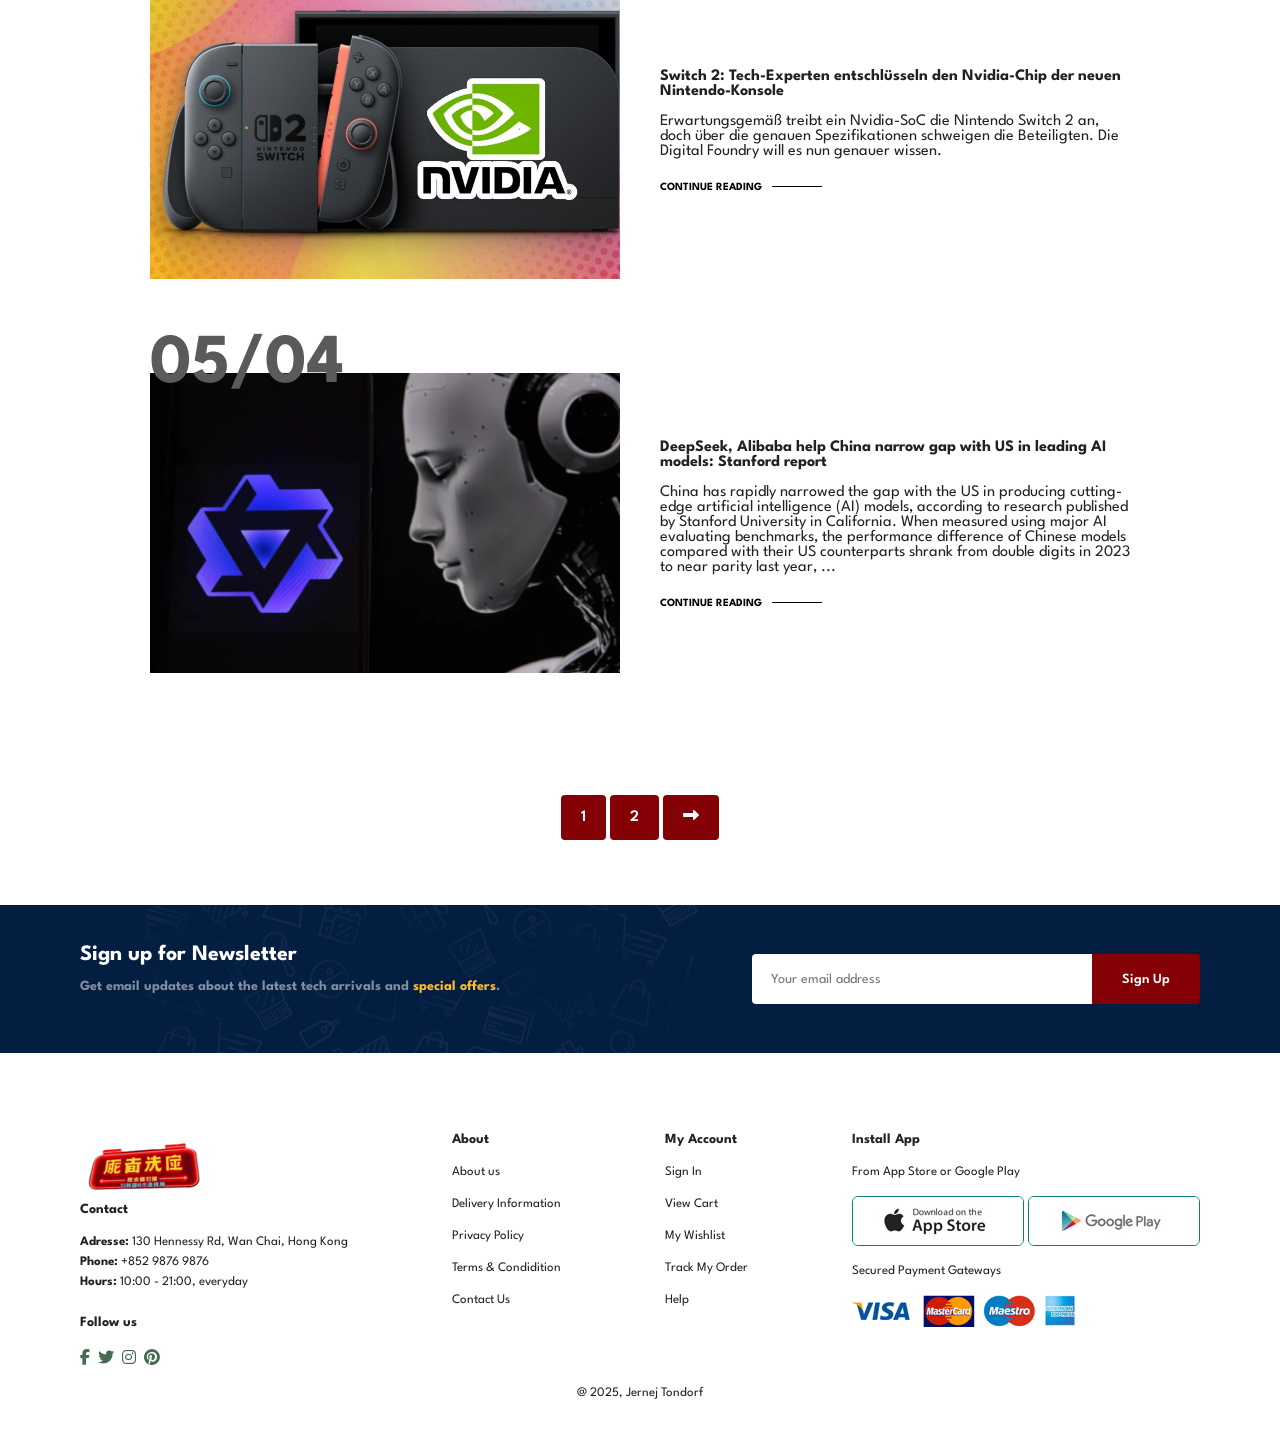
<file: blog.html>
<!DOCTYPE html>
<html>

<head>
    <meta charset="UTF-8">
    <meta http-equiv="X-UA-Compatible" content="IE-edge">
    <meta name="viewport" content="width=device-width, initial-scale=1.0">
    <title>Wan Chai Computer Centre</title>
    <link rel="stylesheet" href="styles.css">
    <link rel="stylesheet" href="https://cdnjs.cloudflare.com/ajax/libs/font-awesome/6.7.2/css/all.min.css">
</head>

<body>
    <section id="header">
        <a href="#"><img src="photos/logo.png" alt="company_logo" class="logo"></a>

        <div>
            <ul id="navbar">
                <li><a href="index.html">Home</a></li>
                <li><a href="shop.html">Shop</a></li>
                <li><a class="active" href="blog.html">Blog</a></li>
                <li><a href="about.html">About</a></li>
                <li><a href="contact.html">Contacts</a></li>
                <li id="lg-back"><a href="cart.html"><i class="fa-solid fa-shopping-bag"></i></a></li>
                <a href="#" id="close"><i class="fas fa-times"></i></a>
            </ul>
        </div>
        <div id="mobile">
            <a href="cart.html"><i class="fa-solid fa-bag-shopping"></i></a>
            <i id="bar" class="fas fa-outdent"></i>
        </div>
    </section>

    <section id="page-header" class="blog-header">
        <h2>#techadvancments</h2>
        <p>Read about the the newest technology.</p>
    </section>

    <section id="blog">
        <div class="blog-box">
            <div class="blog-img">
                <img src="photos/blog/donald_trump_1485172638.webp" alt="">
            </div>
            <div class="blog-details">
                <h4>Market chrash shakes tech giants.</h4>
                <p>The Dow Jones Industrial Average and other major stock indexes rebounded Tuesday, as Wall Street continued to battle with the fallout of President Donald Trump's tariffs and China's subsequent retaliation.</p>
                <a href="#">CONTINUE READING</a>
            </div>
            <h1>22/03</h1>
        </div>^
        <div class="blog-box">
            <div class="blog-img">
                <img src="photos/blog/iphone.jpg" alt="">
            </div>
            <div class="blog-details">
                <h4>iOS 19: Apple to redesign iPhone OS with rounded app icons, floating bars</h4>
                <p>Apple is reportedly planning a significant redesign for the iPhone’s operating system this year. As per a report by 9To5Mac, Apple will be changing various aspects of the user interface, including buttons, menus, notifications, and more.
                    The upcoming changes will likely facilitate improved navigation and greater consistency across Apple software ecosystem.</p>
                <a href="photos/blog/1729499588-7548.avif">CONTINUE READING</a>
            </div>
            <h1>28/03</h1>
        </div>
        <div class="blog-box">
            <div class="blog-img">
                <img src="photos/blog/nintendo-switch-2-nvidia_6347710.jpg" alt="">
            </div>
            <div class="blog-details">
                <h4>Switch 2: Tech-Experten entschlüsseln den Nvidia-Chip der neuen Nintendo-Konsole</h4>
                <p>Erwartungsgemäß treibt ein Nvidia-SoC die Nintendo Switch 2 an, doch über die genauen Spezifikationen schweigen die Beteiligten. Die Digital Foundry will es nun genauer wissen.</p>
                <a href="#">CONTINUE READING</a>
            </div>
            <h1>01/04</h1>
        </div>
        <div class="blog-box">
            <div class="blog-img">
                <img src="photos/blog/db560187-5d60-4358-a114-d58c1057d481_65725584.jpg" alt="">
            </div>
            <div class="blog-details">
                <h4>DeepSeek, Alibaba help China narrow gap with US in leading AI models: Stanford report</h4>
                <p>China has rapidly narrowed the gap with the US in producing cutting-edge artificial intelligence (AI) models, according to research published by Stanford University in California. When measured using major AI evaluating benchmarks, the
                    performance difference of Chinese models compared with their US counterparts shrank from double digits in 2023 to near parity last year, ...</p>
                <a href="#">CONTINUE READING</a>
            </div>
            <h1>05/04</h1>
        </div>
    </section>

    <section id="pagination" class="section-p1">
        <a href="#">1</a>
        <a href="#">2</a>
        <a href="#"><i class="fas fa-long-arrow-alt-right"></i></a>
    </section>

    <section id="newsletter" class="section-p1 section-m1">
        <div class="newstext">
            <h4>Sign up for Newsletter</h4>
            <p>Get email updates about the latest tech arrivals and <span>special offers</span>.</p>
        </div>
        <div class="form">
            <input type="text" placeholder="Your email address">
            <button class="normal">Sign Up</button>
        </div>
    </section>

    <footer class="section-p1">
        <div class="col">
            <img class="logo" src="photos/logo.png" alt="">
            <h4>Contact</h4>
            <p><strong>Adresse:</strong> 130 Hennessy Rd, Wan Chai, Hong Kong</p>
            <p><strong>Phone:</strong> +852 9876 9876</p>
            <p><strong>Hours:</strong> 10:00 - 21:00, everyday</p>
            <div class="follow">
                <h4>Follow us</h4>
                <div class="icon">
                    <i class="fab fa-facebook-f"></i>
                    <i class="fab fa-twitter"></i>
                    <i class="fab fa-instagram"></i>
                    <i class="fab fa-pinterest"></i>
                    <i class="fab fa-youtoube"></i>
                </div>
            </div>
        </div>
        <div class="col">
            <h4>About</h4>
            <a href="#">About us</a>
            <a href="#">Delivery Information</a>
            <a href="#">Privacy Policy</a>
            <a href="#">Terms & Condidition</a>
            <a href="#">Contact Us</a>
        </div>
        <div class="col">
            <h4>My Account</h4>
            <a href="#">Sign In</a>
            <a href="#">View Cart</a>
            <a href="#">My Wishlist</a>
            <a href="#">Track My Order</a>
            <a href="#">Help</a>
        </div>
        <div class="col install">
            <h4>Install App</h4>
            <p>From App Store or Google Play</p>
            <div class="row">
                <img src="photos/pay/app.jpg" alt="">
                <img src="photos/pay/play.jpg" alt="">
            </div>
            <p>Secured Payment Gateways</p>
            <img src="photos/pay/pay.png" alt="">
        </div>
        <div class="copyright">
            <p>@ 2025, Jernej Tondorf</p>
        </div>
    </footer>

    <script src="script.js"></script>
</body>

</html>
</file>
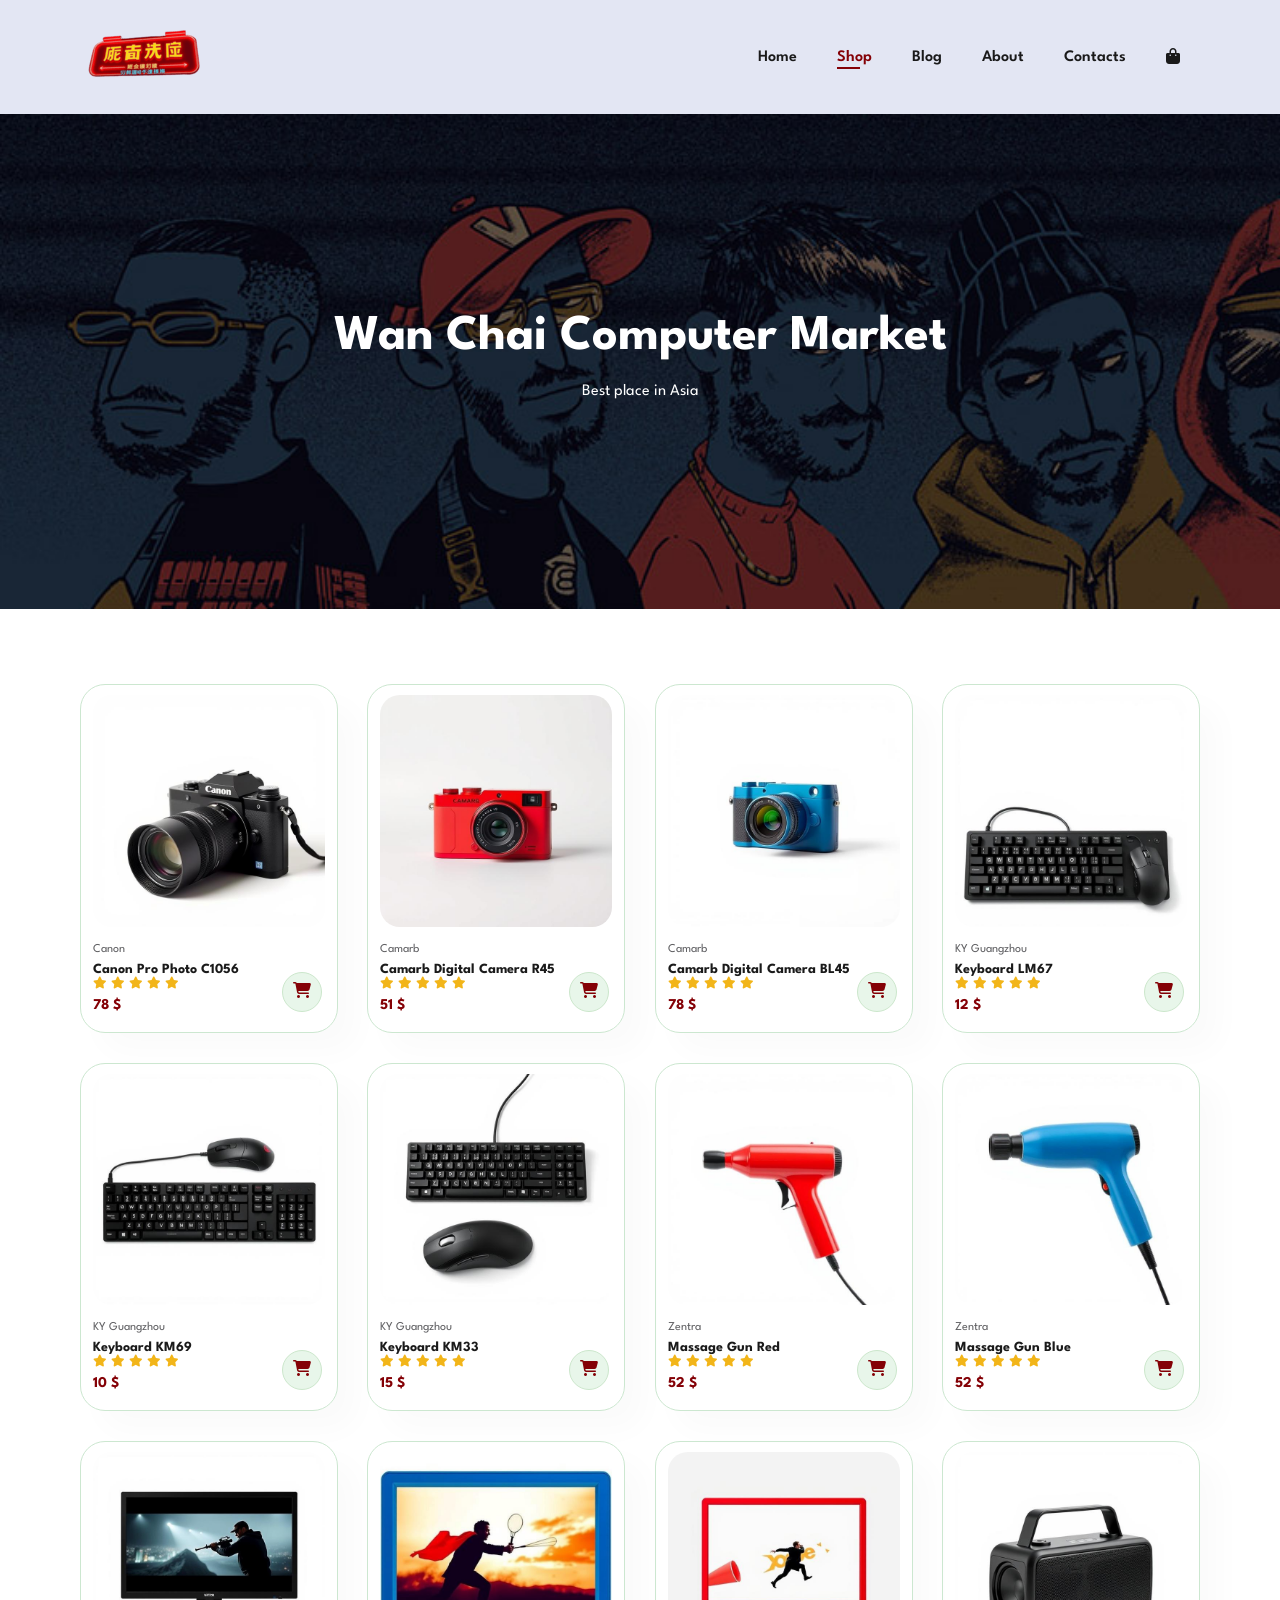
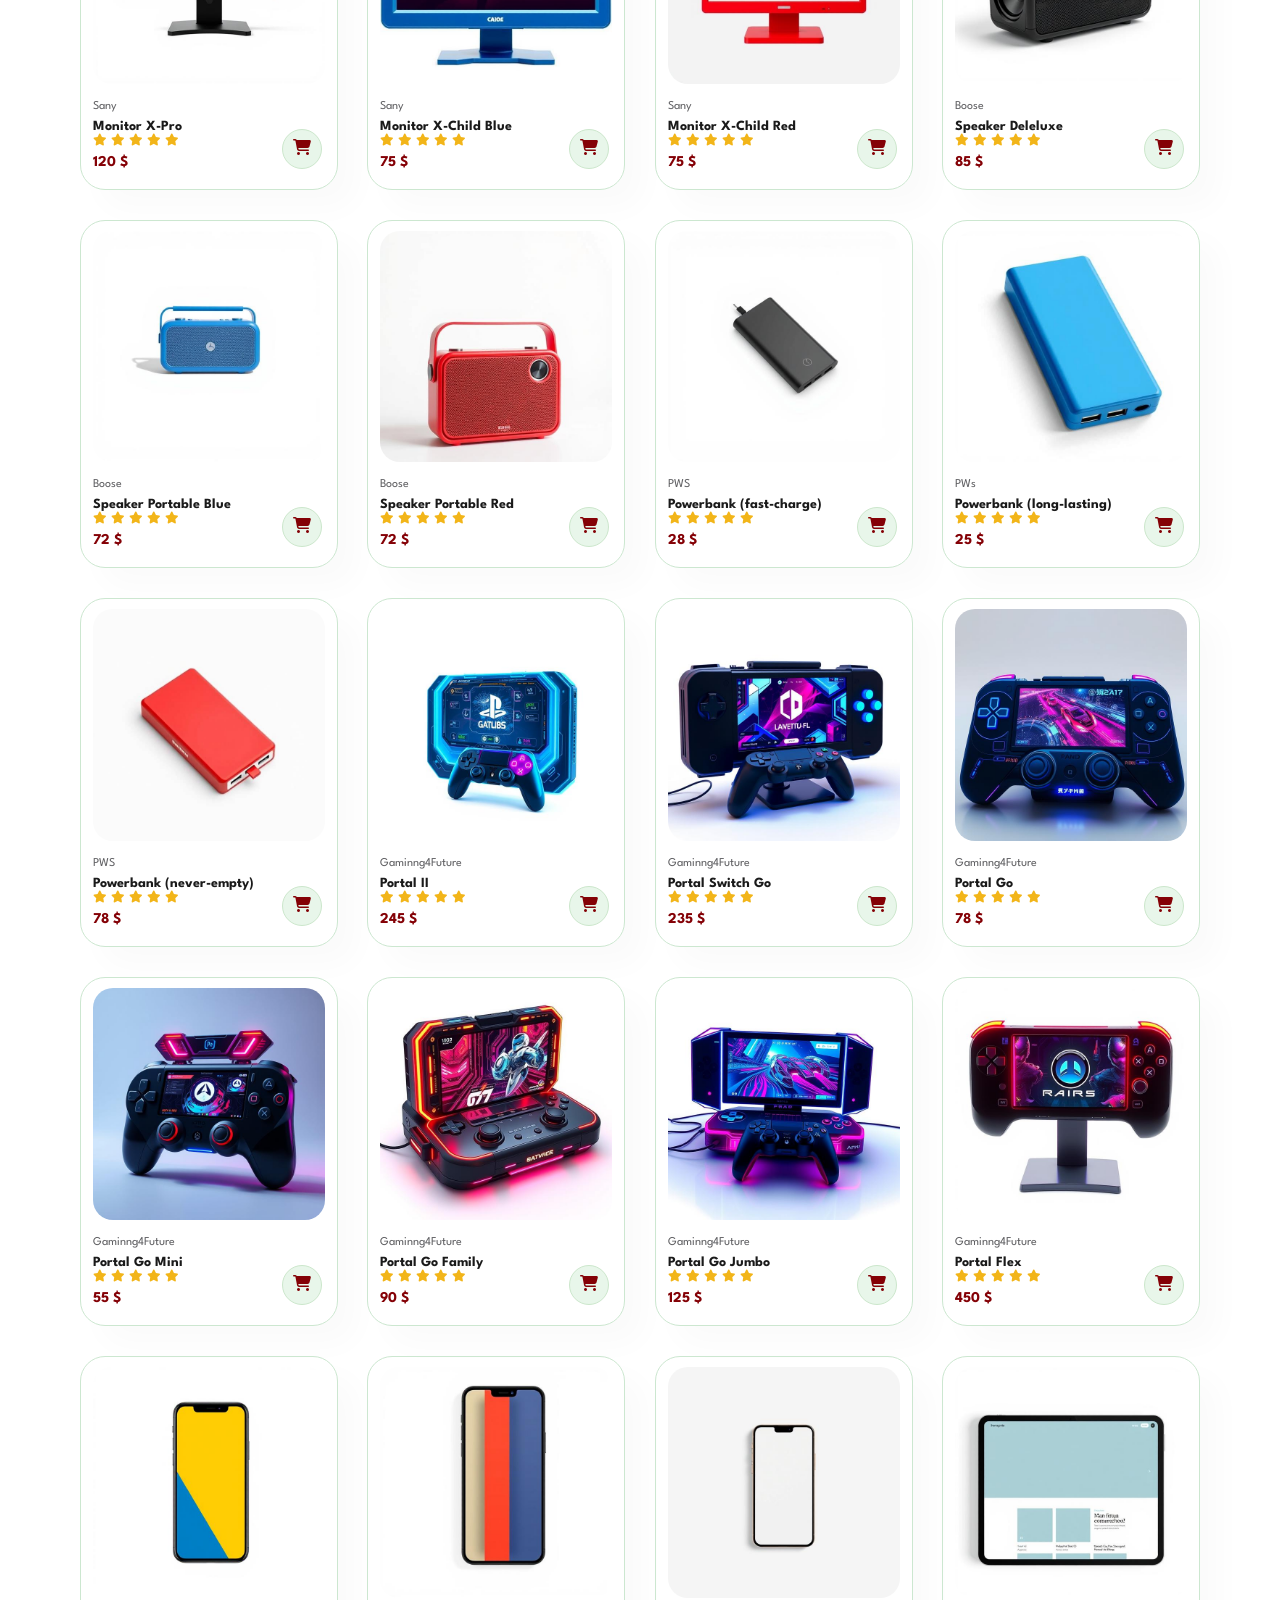
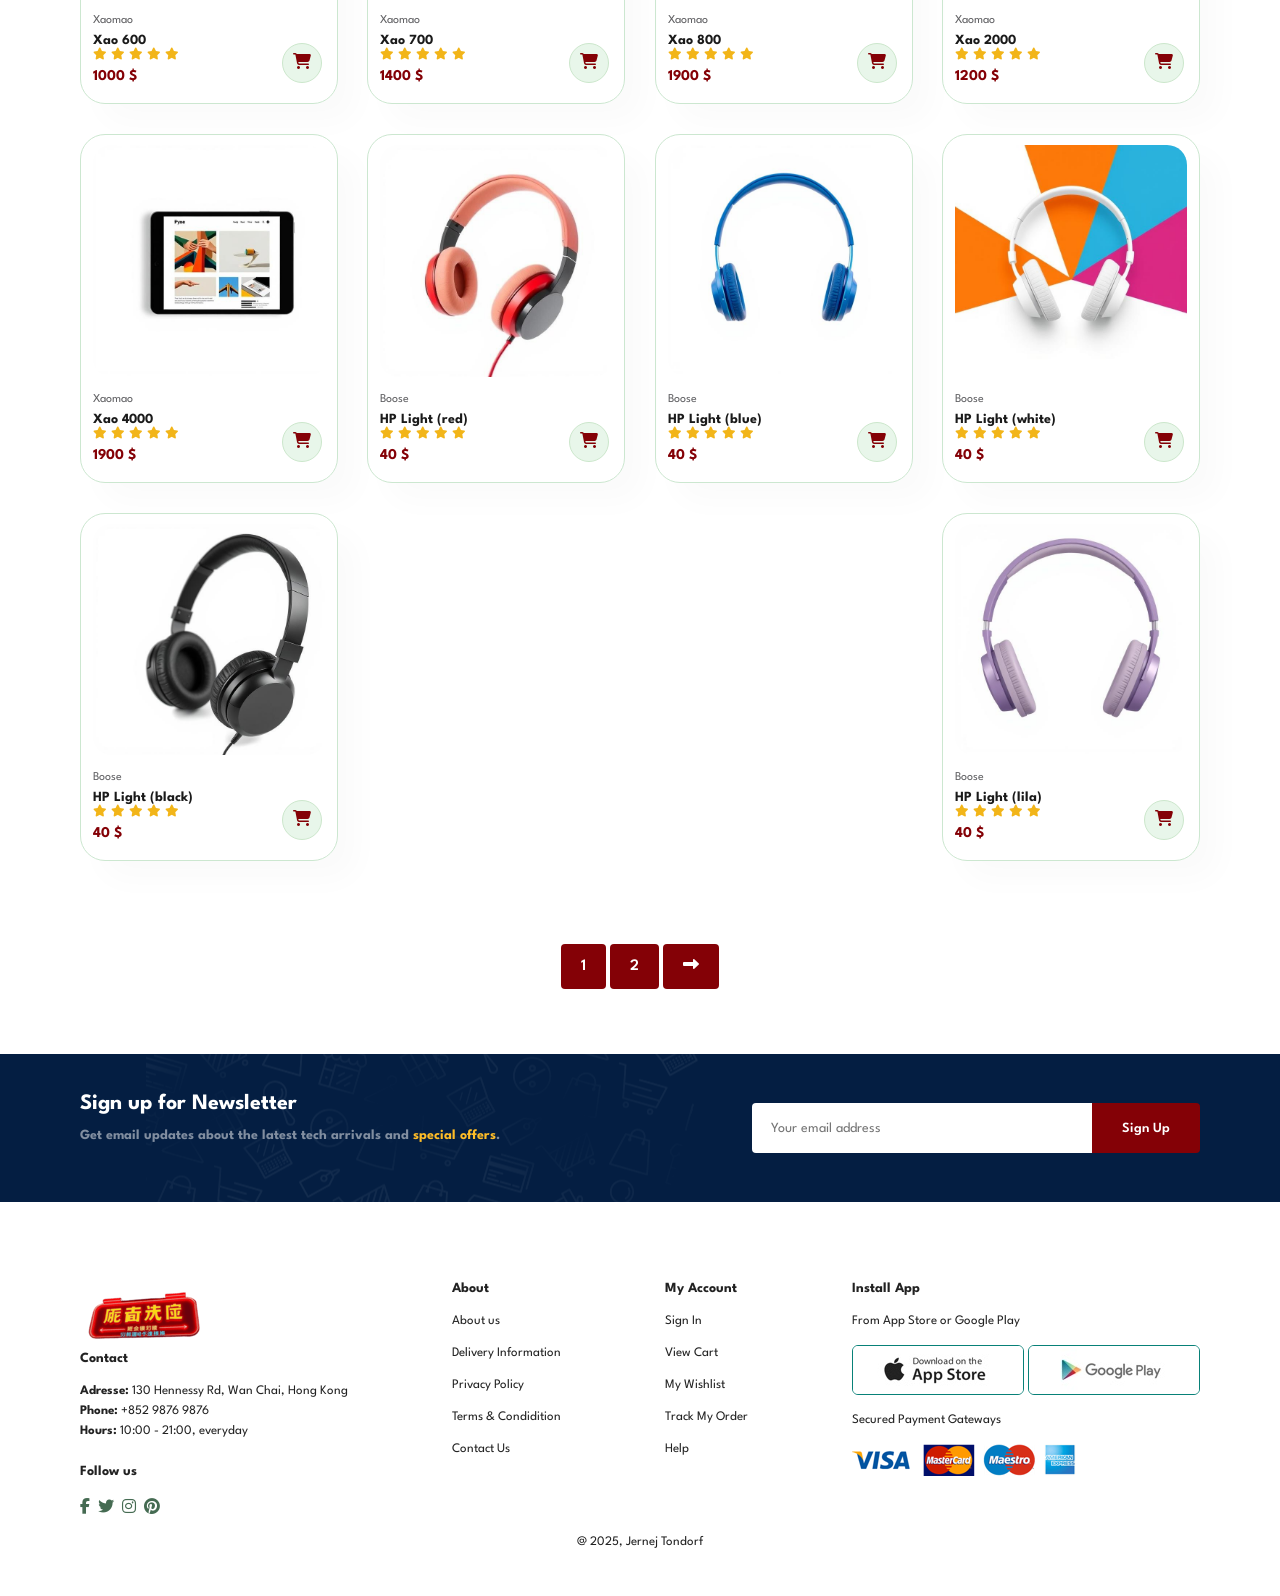
<file: shop.html>
<!DOCTYPE html>
<html>

<head>
    <meta charset="UTF-8">
    <meta http-equiv="X-UA-Compatible" content="IE-edge">
    <meta name="viewport" content="width=device-width, initial-scale=1.0">
    <title>Wan Chai Computer Centre</title>
    <link rel="stylesheet" href="styles.css">
    <link rel="stylesheet" href="https://cdnjs.cloudflare.com/ajax/libs/font-awesome/6.7.2/css/all.min.css">
</head>

<body>
    <section id="header">
        <a href="#"><img src="photos/logo.png" alt="company_logo" class="logo"></a>

        <div>
            <ul id="navbar">
                <li><a href="index.html">Home</a></li>
                <li><a class="active" href="shop.html">Shop</a></li>
                <li><a href="blog.html">Blog</a></li>
                <li><a href="about.html">About</a></li>
                <li><a href="contact.html">Contacts</a></li>
                <li id="lg-back"><a href="cart.html"><i class="fa-solid fa-shopping-bag"></i></a></li>
                <a href="#" id="close"><i class="fas fa-times"></i></a>
            </ul>
        </div>
        <div id="mobile">
            <a href="cart.html"><i class="fa-solid fa-bag-shopping"></i></a>
            <i id="bar" class="fas fa-outdent"></i>
        </div>
    </section>

    <section id="page-header">
        <h2>Wan Chai Computer Market</h2>
        <p>Best place in Asia</p>
    </section>

    <section id="product1" class="section-p1">
        <div class="pro-container">
            <div class="pro">
                <img src="photos/products/dc1.jpg" alt="">
                <div class="des">
                    <span>Canon</span>
                    <h5>Canon Pro Photo C1056</h5>
                    <div class="star">
                        <i class="fa fa-star"></i>
                        <i class="fa fa-star"></i>
                        <i class="fa fa-star"></i>
                        <i class="fa fa-star"></i>
                        <i class="fa fa-star"></i>
                    </div>
                    <h4>78 $</h4>
                </div>
                <a href="#"><i class="fa fa-shopping-cart" aria-hidden="True"></i></a>
            </div>
            <div class="pro">
                <img src="photos/products/dc2.jpg" alt="">
                <div class="des">
                    <span>Camarb</span>
                    <h5>Camarb Digital Camera R45</h5>
                    <div class="star">
                        <i class="fa fa-star"></i>
                        <i class="fa fa-star"></i>
                        <i class="fa fa-star"></i>
                        <i class="fa fa-star"></i>
                        <i class="fa fa-star"></i>
                    </div>
                    <h4>51 $</h4>
                </div>
                <a href="#"><i class="fa fa-shopping-cart" aria-hidden="True"></i></a>
            </div>
            <div class="pro">
                <img src="photos/products/dc3.jpg" alt="">
                <div class="des">
                    <span>Camarb</span>
                    <h5>Camarb Digital Camera BL45</h5>
                    <div class="star">
                        <i class="fa fa-star"></i>
                        <i class="fa fa-star"></i>
                        <i class="fa fa-star"></i>
                        <i class="fa fa-star"></i>
                        <i class="fa fa-star"></i>
                    </div>
                    <h4>78 $</h4>
                </div>
                <a href="#"><i class="fa fa-shopping-cart" aria-hidden="True"></i></a>
            </div>
            <div class="pro">
                <img src="photos/products/km1.jpg" alt="">
                <div class="des">
                    <span>KY Guangzhou</span>
                    <h5>Keyboard LM67</h5>
                    <div class="star">
                        <i class="fa fa-star"></i>
                        <i class="fa fa-star"></i>
                        <i class="fa fa-star"></i>
                        <i class="fa fa-star"></i>
                        <i class="fa fa-star"></i>
                    </div>
                    <h4>12 $</h4>
                </div>
                <a href="#"><i class="fa fa-shopping-cart" aria-hidden="True"></i></a>
            </div>
            <div class="pro">
                <img src="photos/products/km2.jpg" alt="">
                <div class="des">
                    <span>KY Guangzhou</span>
                    <h5>Keyboard KM69</h5>
                    <div class="star">
                        <i class="fa fa-star"></i>
                        <i class="fa fa-star"></i>
                        <i class="fa fa-star"></i>
                        <i class="fa fa-star"></i>
                        <i class="fa fa-star"></i>
                    </div>
                    <h4>10 $</h4>
                </div>
                <a href="#"><i class="fa fa-shopping-cart" aria-hidden="True"></i></a>
            </div>
            <div class="pro">
                <img src="photos/products/km3.jpg" alt="">
                <div class="des">
                    <span>KY Guangzhou</span>
                    <h5>Keyboard KM33</h5>
                    <div class="star">
                        <i class="fa fa-star"></i>
                        <i class="fa fa-star"></i>
                        <i class="fa fa-star"></i>
                        <i class="fa fa-star"></i>
                        <i class="fa fa-star"></i>
                    </div>
                    <h4>15 $</h4>
                </div>
                <a href="#"><i class="fa fa-shopping-cart" aria-hidden="True"></i></a>
            </div>
            <div class="pro">
                <img src="photos/products/ma1.jpg" alt="">
                <div class="des">
                    <span>Zentra </span>
                    <h5>Massage Gun Red</h5>
                    <div class="star">
                        <i class="fa fa-star"></i>
                        <i class="fa fa-star"></i>
                        <i class="fa fa-star"></i>
                        <i class="fa fa-star"></i>
                        <i class="fa fa-star"></i>
                    </div>
                    <h4>52 $</h4>
                </div>
                <a href="#"><i class="fa fa-shopping-cart" aria-hidden="True"></i></a>
            </div>
            <div class="pro">
                <img src="photos/products/ma2.jpg" alt="">
                <div class="des">
                    <span>Zentra</span>
                    <h5>Massage Gun Blue</h5>
                    <div class="star">
                        <i class="fa fa-star"></i>
                        <i class="fa fa-star"></i>
                        <i class="fa fa-star"></i>
                        <i class="fa fa-star"></i>
                        <i class="fa fa-star"></i>
                    </div>
                    <h4>52 $</h4>
                </div>
                <a href="#"><i class="fa fa-shopping-cart" aria-hidden="True"></i></a>
            </div>
            <div class="pro">
                <img src="photos/products/mo1.jpg" alt="">
                <div class="des">
                    <span>Sany</span>
                    <h5>Monitor X-Pro</h5>
                    <div class="star">
                        <i class="fa fa-star"></i>
                        <i class="fa fa-star"></i>
                        <i class="fa fa-star"></i>
                        <i class="fa fa-star"></i>
                        <i class="fa fa-star"></i>
                    </div>
                    <h4>120 $</h4>
                </div>
                <a href="#"><i class="fa fa-shopping-cart" aria-hidden="True"></i></a>
            </div>
            <div class="pro">
                <img src="photos/products/mo2.jpg" alt="">
                <div class="des">
                    <span>Sany</span>
                    <h5>Monitor X-Child Blue</h5>
                    <div class="star">
                        <i class="fa fa-star"></i>
                        <i class="fa fa-star"></i>
                        <i class="fa fa-star"></i>
                        <i class="fa fa-star"></i>
                        <i class="fa fa-star"></i>
                    </div>
                    <h4>75 $</h4>
                </div>
                <a href="#"><i class="fa fa-shopping-cart" aria-hidden="True"></i></a>
            </div>
            <div class="pro">
                <img src="photos/products/mo3.jpg" alt="">
                <div class="des">
                    <span>Sany</span>
                    <h5>Monitor X-Child Red</h5>
                    <div class="star">
                        <i class="fa fa-star"></i>
                        <i class="fa fa-star"></i>
                        <i class="fa fa-star"></i>
                        <i class="fa fa-star"></i>
                        <i class="fa fa-star"></i>
                    </div>
                    <h4>75 $</h4>
                </div>
                <a href="#"><i class="fa fa-shopping-cart" aria-hidden="True"></i></a>
            </div>
            <div class="pro">
                <img src="photos/products/ms1.jpg" alt="">
                <div class="des">
                    <span>Boose</span>
                    <h5>Speaker Deleluxe</h5>
                    <div class="star">
                        <i class="fa fa-star"></i>
                        <i class="fa fa-star"></i>
                        <i class="fa fa-star"></i>
                        <i class="fa fa-star"></i>
                        <i class="fa fa-star"></i>
                    </div>
                    <h4>85 $</h4>
                </div>
                <a href="#"><i class="fa fa-shopping-cart" aria-hidden="True"></i></a>
            </div>
            <div class="pro">
                <img src="photos/products/ms2.jpg" alt="">
                <div class="des">
                    <span>Boose</span>
                    <h5>Speaker Portable Blue</h5>
                    <div class="star">
                        <i class="fa fa-star"></i>
                        <i class="fa fa-star"></i>
                        <i class="fa fa-star"></i>
                        <i class="fa fa-star"></i>
                        <i class="fa fa-star"></i>
                    </div>
                    <h4>72 $</h4>
                </div>
                <a href="#"><i class="fa fa-shopping-cart" aria-hidden="True"></i></a>
            </div>
            <div class="pro">
                <img src="photos/products/ms3.jpg" alt="">
                <div class="des">
                    <span>Boose</span>
                    <h5>Speaker Portable Red</h5>
                    <div class="star">
                        <i class="fa fa-star"></i>
                        <i class="fa fa-star"></i>
                        <i class="fa fa-star"></i>
                        <i class="fa fa-star"></i>
                        <i class="fa fa-star"></i>
                    </div>
                    <h4>72 $</h4>
                </div>
                <a href="#"><i class="fa fa-shopping-cart" aria-hidden="True"></i></a>
            </div>
            <div class="pro">
                <img src="photos/products/pb1.jpg" alt="">
                <div class="des">
                    <span>PWS</span>
                    <h5>Powerbank (fast-charge)</h5>
                    <div class="star">
                        <i class="fa fa-star"></i>
                        <i class="fa fa-star"></i>
                        <i class="fa fa-star"></i>
                        <i class="fa fa-star"></i>
                        <i class="fa fa-star"></i>
                    </div>
                    <h4>28 $</h4>
                </div>
                <a href="#"><i class="fa fa-shopping-cart" aria-hidden="True"></i></a>
            </div>
            <div class="pro">
                <img src="photos/products/pb2.jpg" alt="">
                <div class="des">
                    <span>PWs</span>
                    <h5>Powerbank (long-lasting)</h5>
                    <div class="star">
                        <i class="fa fa-star"></i>
                        <i class="fa fa-star"></i>
                        <i class="fa fa-star"></i>
                        <i class="fa fa-star"></i>
                        <i class="fa fa-star"></i>
                    </div>
                    <h4>25 $</h4>
                </div>
                <a href="#"><i class="fa fa-shopping-cart" aria-hidden="True"></i></a>
            </div>
            <div class="pro">
                <img src="photos/products/pb3.jpg" alt="">
                <div class="des">
                    <span>PWS</span>
                    <h5>Powerbank (never-empty)</h5>
                    <div class="star">
                        <i class="fa fa-star"></i>
                        <i class="fa fa-star"></i>
                        <i class="fa fa-star"></i>
                        <i class="fa fa-star"></i>
                        <i class="fa fa-star"></i>
                    </div>
                    <h4>78 $</h4>
                </div>
                <a href="#"><i class="fa fa-shopping-cart" aria-hidden="True"></i></a>
            </div>
            <div class="pro">
                <img src="photos/products/co1.jpg" alt="">
                <div class="des">
                    <span>Gaminng4Future</span>
                    <h5>Portal II</h5>
                    <div class="star">
                        <i class="fa fa-star"></i>
                        <i class="fa fa-star"></i>
                        <i class="fa fa-star"></i>
                        <i class="fa fa-star"></i>
                        <i class="fa fa-star"></i>
                    </div>
                    <h4>245 $</h4>
                </div>
                <a href="#"><i class="fa fa-shopping-cart" aria-hidden="True"></i></a>
            </div>
            <div class="pro">
                <img src="photos/products/co2.jpg" alt="">
                <div class="des">
                    <span>Gaminng4Future</span>
                    <h5>Portal Switch Go</h5>
                    <div class="star">
                        <i class="fa fa-star"></i>
                        <i class="fa fa-star"></i>
                        <i class="fa fa-star"></i>
                        <i class="fa fa-star"></i>
                        <i class="fa fa-star"></i>
                    </div>
                    <h4>235 $</h4>
                </div>
                <a href="#"><i class="fa fa-shopping-cart" aria-hidden="True"></i></a>
            </div>
            <div class="pro">
                <img src="photos/products/co3.jpg" alt="">
                <div class="des">
                    <span>Gaminng4Future</span>
                    <h5>Portal Go</h5>
                    <div class="star">
                        <i class="fa fa-star"></i>
                        <i class="fa fa-star"></i>
                        <i class="fa fa-star"></i>
                        <i class="fa fa-star"></i>
                        <i class="fa fa-star"></i>
                    </div>
                    <h4>78 $</h4>
                </div>
                <a href="#"><i class="fa fa-shopping-cart" aria-hidden="True"></i></a>
            </div>
            <div class="pro">
                <img src="photos/products/co4.jpg" alt="">
                <div class="des">
                    <span>Gaminng4Future</span>
                    <h5>Portal Go Mini</h5>
                    <div class="star">
                        <i class="fa fa-star"></i>
                        <i class="fa fa-star"></i>
                        <i class="fa fa-star"></i>
                        <i class="fa fa-star"></i>
                        <i class="fa fa-star"></i>
                    </div>
                    <h4>55 $</h4>
                </div>
                <a href="#"><i class="fa fa-shopping-cart" aria-hidden="True"></i></a>
            </div>
            <div class="pro">
                <img src="photos/products/co5.jpg" alt="">
                <div class="des">
                    <span>Gaminng4Future</span>
                    <h5>Portal Go Family</h5>
                    <div class="star">
                        <i class="fa fa-star"></i>
                        <i class="fa fa-star"></i>
                        <i class="fa fa-star"></i>
                        <i class="fa fa-star"></i>
                        <i class="fa fa-star"></i>
                    </div>
                    <h4>90 $</h4>
                </div>
                <a href="#"><i class="fa fa-shopping-cart" aria-hidden="True"></i></a>
            </div>
            <div class="pro">
                <img src="photos/products/co6.jpg" alt="">
                <div class="des">
                    <span>Gaminng4Future</span>
                    <h5>Portal Go Jumbo</h5>
                    <div class="star">
                        <i class="fa fa-star"></i>
                        <i class="fa fa-star"></i>
                        <i class="fa fa-star"></i>
                        <i class="fa fa-star"></i>
                        <i class="fa fa-star"></i>
                    </div>
                    <h4>125 $</h4>
                </div>
                <a href="#"><i class="fa fa-shopping-cart" aria-hidden="True"></i></a>
            </div>
            <div class="pro">
                <img src="photos/products/co7.jpg" alt="">
                <div class="des">
                    <span>Gaminng4Future</span>
                    <h5>Portal Flex</h5>
                    <div class="star">
                        <i class="fa fa-star"></i>
                        <i class="fa fa-star"></i>
                        <i class="fa fa-star"></i>
                        <i class="fa fa-star"></i>
                        <i class="fa fa-star"></i>
                    </div>
                    <h4>450 $</h4>
                </div>
                <a href="#"><i class="fa fa-shopping-cart" aria-hidden="True"></i></a>
            </div>
            <div class="pro">
                <img src="photos/products/ph1.jpg" alt="">
                <div class="des">
                    <span>Xaomao</span>
                    <h5>Xao 600</h5>
                    <div class="star">
                        <i class="fa fa-star"></i>
                        <i class="fa fa-star"></i>
                        <i class="fa fa-star"></i>
                        <i class="fa fa-star"></i>
                        <i class="fa fa-star"></i>
                    </div>
                    <h4>1000 $</h4>
                </div>
                <a href="#"><i class="fa fa-shopping-cart" aria-hidden="True"></i></a>
            </div>
            <div class="pro">
                <img src="photos/products/ph2.jpg" alt="">
                <div class="des">
                    <span>Xaomao</span>
                    <h5>Xao 700</h5>
                    <div class="star">
                        <i class="fa fa-star"></i>
                        <i class="fa fa-star"></i>
                        <i class="fa fa-star"></i>
                        <i class="fa fa-star"></i>
                        <i class="fa fa-star"></i>
                    </div>
                    <h4>1400 $</h4>
                </div>
                <a href="#"><i class="fa fa-shopping-cart" aria-hidden="True"></i></a>
            </div>
            <div class="pro">
                <img src="photos/products/ph3.jpg" alt="">
                <div class="des">
                    <span>Xaomao</span>
                    <h5>Xao 800</h5>
                    <div class="star">
                        <i class="fa fa-star"></i>
                        <i class="fa fa-star"></i>
                        <i class="fa fa-star"></i>
                        <i class="fa fa-star"></i>
                        <i class="fa fa-star"></i>
                    </div>
                    <h4>1900 $</h4>
                </div>
                <a href="#"><i class="fa fa-shopping-cart" aria-hidden="True"></i></a>
            </div>
            <div class="pro">
                <img src="photos/products/ta1.jpg" alt="">
                <div class="des">
                    <span>Xaomao</span>
                    <h5>Xao 2000</h5>
                    <div class="star">
                        <i class="fa fa-star"></i>
                        <i class="fa fa-star"></i>
                        <i class="fa fa-star"></i>
                        <i class="fa fa-star"></i>
                        <i class="fa fa-star"></i>
                    </div>
                    <h4>1200 $</h4>
                </div>
                <a href="#"><i class="fa fa-shopping-cart" aria-hidden="True"></i></a>
            </div>
            <div class="pro">
                <img src="photos/products/ta2.jpg" alt="">
                <div class="des">
                    <span>Xaomao</span>
                    <h5>Xao 4000</h5>
                    <div class="star">
                        <i class="fa fa-star"></i>
                        <i class="fa fa-star"></i>
                        <i class="fa fa-star"></i>
                        <i class="fa fa-star"></i>
                        <i class="fa fa-star"></i>
                    </div>
                    <h4>1900 $</h4>
                </div>
                <a href="#"><i class="fa fa-shopping-cart" aria-hidden="True"></i></a>
            </div>
            <div class="pro">
                <img src="photos/products/hp1.jpg" alt="">
                <div class="des">
                    <span>Boose</span>
                    <h5>HP Light (red)</h5>
                    <div class="star">
                        <i class="fa fa-star"></i>
                        <i class="fa fa-star"></i>
                        <i class="fa fa-star"></i>
                        <i class="fa fa-star"></i>
                        <i class="fa fa-star"></i>
                    </div>
                    <h4>40 $</h4>
                </div>
                <a href="#"><i class="fa fa-shopping-cart" aria-hidden="True"></i></a>
            </div>
            <div class="pro">
                <img src="photos/products/hp2.jpg" alt="">
                <div class="des">
                    <span>Boose</span>
                    <h5>HP Light (blue) </h5>
                    <div class="star">
                        <i class="fa fa-star"></i>
                        <i class="fa fa-star"></i>
                        <i class="fa fa-star"></i>
                        <i class="fa fa-star"></i>
                        <i class="fa fa-star"></i>
                    </div>
                    <h4>40 $</h4>
                </div>
                <a href="#"><i class="fa fa-shopping-cart" aria-hidden="True"></i></a>
            </div>
            <div class="pro">
                <img src="photos/products/hp3.jpg" alt="">
                <div class="des">
                    <span>Boose</span>
                    <h5>HP Light (white)</h5>
                    <div class="star">
                        <i class="fa fa-star"></i>
                        <i class="fa fa-star"></i>
                        <i class="fa fa-star"></i>
                        <i class="fa fa-star"></i>
                        <i class="fa fa-star"></i>
                    </div>
                    <h4>40 $</h4>
                </div>
                <a href="#"><i class="fa fa-shopping-cart" aria-hidden="True"></i></a>
            </div>
            <div class="pro">
                <img src="photos/products/hp4.jpg" alt="">
                <div class="des">
                    <span>Boose</span>
                    <h5>HP Light (black)</h5>
                    <div class="star">
                        <i class="fa fa-star"></i>
                        <i class="fa fa-star"></i>
                        <i class="fa fa-star"></i>
                        <i class="fa fa-star"></i>
                        <i class="fa fa-star"></i>
                    </div>
                    <h4>40 $</h4>
                </div>
                <a href="#"><i class="fa fa-shopping-cart" aria-hidden="True"></i></a>
            </div>
            <div class="pro">
                <img src="photos/products/hp5.jpg" alt="">
                <div class="des">
                    <span>Boose</span>
                    <h5>HP Light (lila)</h5>
                    <div class="star">
                        <i class="fa fa-star"></i>
                        <i class="fa fa-star"></i>
                        <i class="fa fa-star"></i>
                        <i class="fa fa-star"></i>
                        <i class="fa fa-star"></i>
                    </div>
                    <h4>40 $</h4>
                </div>
                <a href="#"><i class="fa fa-shopping-cart" aria-hidden="True"></i></a>
            </div>
        </div>
    </section>

    <section id="pagination" class="section-p1">
        <a href="#">1</a>
        <a href="#">2</a>
        <a href="#"><i class="fas fa-long-arrow-alt-right"></i></a>
    </section>

    <section id="newsletter" class="section-p1 section-m1">
        <div class="newstext">
            <h4>Sign up for Newsletter</h4>
            <p>Get email updates about the latest tech arrivals and <span>special offers</span>.</p>
        </div>
        <div class="form">
            <input type="text" placeholder="Your email address">
            <button class="normal">Sign Up</button>
        </div>
    </section>

    <footer class="section-p1">
        <div class="col">
            <img class="logo" src="photos/logo.png" alt="">
            <h4>Contact</h4>
            <p><strong>Adresse:</strong> 130 Hennessy Rd, Wan Chai, Hong Kong</p>
            <p><strong>Phone:</strong> +852 9876 9876</p>
            <p><strong>Hours:</strong> 10:00 - 21:00, everyday</p>
            <div class="follow">
                <h4>Follow us</h4>
                <div class="icon">
                    <i class="fab fa-facebook-f"></i>
                    <i class="fab fa-twitter"></i>
                    <i class="fab fa-instagram"></i>
                    <i class="fab fa-pinterest"></i>
                    <i class="fab fa-youtoube"></i>
                </div>
            </div>
        </div>
        <div class="col">
            <h4>About</h4>
            <a href="#">About us</a>
            <a href="#">Delivery Information</a>
            <a href="#">Privacy Policy</a>
            <a href="#">Terms & Condidition</a>
            <a href="#">Contact Us</a>
        </div>
        <div class="col">
            <h4>My Account</h4>
            <a href="#">Sign In</a>
            <a href="#">View Cart</a>
            <a href="#">My Wishlist</a>
            <a href="#">Track My Order</a>
            <a href="#">Help</a>
        </div>
        <div class="col install">
            <h4>Install App</h4>
            <p>From App Store or Google Play</p>
            <div class="row">
                <img src="photos/pay/app.jpg" alt="">
                <img src="photos/pay/play.jpg" alt="">
            </div>
            <p>Secured Payment Gateways</p>
            <img src="photos/pay/pay.png" alt="">
        </div>
        <div class="copyright">
            <p>@ 2025, Jernej Tondorf</p>
        </div>
    </footer>

    <script src="script.js"></script>
</body>

</html>
</file>
<file: styles.css>
@import url('https://fonts.googleapis.com/css2?family=League+Spartan:wght@100..900&display=swap');
* {
    margin: 0;
    padding: 0;
    box-sizing: border-box;
    font-family: 'League Spartan', sans-serif;
}

h1 {
    font-size: 50px;
    line-height: 64px;
    color: #222;
}

h2 {
    font-size: 50px;
    line-height: 64px;
    color: #222;
}

h4 {
    font-size: 20;
    color: #222;
}

p {
    font-size: 16;
    color: #222;
    margin: 15px 0 20px 0;
}

.section-p1 {
    padding: 40px 80px;
}

.section-m1 {
    margin: 40px 0;
}

button.normal {
    font-size: 14px;
    font-weight: 600;
    padding: 15px 30px;
    color: #000;
    background-color: #fff;
    border-radius: 4px;
    cursor: pointer;
    border: none;
    outline: none;
    transition: 0.2s;
}

button.white {
    font-size: 13px;
    font-weight: 600;
    padding: 11px 18px;
    color: #fff;
    background-color: transparent;
    cursor: pointer;
    border: 1px solid #fff;
    outline: none;
    transition: 0.2s;
}

body {
    width: 100%;
}

#header {
    display: flex;
    align-items: center;
    justify-content: space-between;
    padding: 20px 80px;
    background: #E3E6F3;
    box-shadow: 0 5px 15px rgba(0, 0, 0, 0.06);
    z-index: 999;
    position: sticky;
    top: 0;
    left: 0;
}

#navbar {
    display: flex;
    align-items: center;
    justify-content: center;
}

#navbar li {
    list-style: none;
    padding: 0 20px;
    position: relative;
}

#navbar li a {
    text-decoration: none;
    font-size: 16;
    font-weight: 600;
    color: #1a1a1a;
    transition: 0.3s ease;
}

#navbar li a:hover,
#navbar li a.active {
    color: #840106;
}

#navbar li a.active::after,
#navbar li a:hover::after {
    content: "";
    width: 30%;
    height: 2px;
    background: #840106;
    position: absolute;
    bottom: -4px;
    left: 20px;
}

#mobile {
    display: none;
    align-items: center;
}

#close {
    display: none;
}

#hero {
    background-image: url("photos/hero4.jpg");
    height: 90vh;
    width: 100%;
    background-size: cover;
    background-position: top 25% right 0;
    padding: 0 80px;
    display: flex;
    flex-direction: column;
    align-items: flex-start;
    justify-content: center;
}

#hero h4 {
    padding-bottom: 15px;
}

#hero h1 {
    color: #840106;
    text-spacing-trim: auto;
}

#hero button {
    background-image: url("photos/button.png");
    background-color: transparent;
    color: #840106;
    border: 0;
    padding: 14px 80px 14px 65px;
    background-repeat: no-repeat;
    cursor: pointer;
    font-weight: 700;
    font-size: 15px;
}

#features {
    display: flex;
    align-items: center;
    justify-content: space-between;
    flex-wrap: wrap;
}

#features .fe-box {
    width: 150px;
    text-align: center;
    padding: 25px 15px;
    box-shadow: 20px 20px 34px rgba(0, 0, 0, 0.03);
    border: 1px solid #cce7cc;
    border-radius: 4px;
    margin: 15px 0;
}

#features .fe-box:hover {
    box-shadow: 20px 20px 54px rgba(70, 62, 221, 0.1);
}

#features .fe-box img {
    width: 100%;
    margin-bottom: 10px;
}

#features .fe-box h6 {
    padding: 9px 8px 6px 8px;
    line-height: 1;
    border-radius: 4px;
    color: #E94B49;
    background-color: #fddde4;
}

#features .fe-box:nth-child(2) h6 {
    background-color: #cdebbc;
}

#features .fe-box:nth-child(3) h6 {
    background-color: #d1e8f2;
}

#features .fe-box:nth-child(4) h6 {
    background-color: #cdd4f8;
}

#features .fe-box:nth-child(5) h6 {
    background-color: #f6dbf6;
}

#features .fe-box:nth-child(6) h6 {
    background-color: #fff2e5;
}

#product1 {
    text-align: center;
}

#product1 .pro-container {
    display: flex;
    justify-content: space-between;
    padding-top: 20px;
    flex-wrap: wrap;
}

#product1 .pro {
    width: 23%;
    min-width: 250px;
    padding: 10px 12px;
    border: 1px solid #cce7d0;
    border-radius: 25px;
    cursor: pointer;
    box-shadow: 20px 20px 30px rgba(0, 0, 0, 0.02);
    margin: 15px 0;
    transition: 0.2s ease;
    position: relative;
}

#product1 .pro:hover {
    box-shadow: 20px 20px 30px #840106;
}

#product1 .pro img {
    width: 100%;
    border-radius: 20px;
}

#product1 .pro .des {
    text-align: start;
    padding: 10px 0;
}

#product1 .pro .des span {
    color: #606063;
    font-size: 12px;
}

#product1 .pro .des h5 {
    padding-top: 7px;
    color: #1a1a1a;
    font-size: 14px;
}

#product1 .pro .des i {
    font-size: 12px;
    color: rgb(242, 181, 25);
}

#product1 .pro .des h4 {
    padding-top: 7px;
    font-size: 15px;
    font-weight: 700;
    color: #840106;
}

#product1 .pro a {
    width: 40px;
    height: 40px;
    line-height: 40px;
    border-radius: 50px;
    background-color: #e8f6ea;
    font-weight: 500;
    color: #840106;
    border: 1px solid #cce7cc;
    position: absolute;
    bottom: 20px;
    right: 15px;
}

#banner {
    display: flex;
    flex-direction: column;
    justify-content: center;
    align-items: center;
    text-align: center;
    background-image: url("photos/banner1.avif");
    width: 100%;
    height: 70vh;
    background-size: cover;
    background-position: center;
}

#banner h4 {
    color: #fff;
    font-size: 35px;
}

#banner h2 {
    color: #fff;
    font-size: 50px;
    padding: 10px 0;
}

#banner h2 span {
    color: #840106;
}

#banner button:hover {
    background-color: #606063;
    color: #840106;
}

#sm-banner {
    display: flex;
    justify-content: space-between;
    flex-wrap: wrap;
}

#sm-banner .banner-box {
    display: flex;
    flex-direction: column;
    justify-content: center;
    align-items: center;
    align-items: start;
    min-width: 460px;
    height: 40vh;
    background-image: url("photos/sm-banner1.jpg");
    background-size: cover;
    background-position: center;
    padding: 30px;
}

#sm-banner .banner-box2 {
    background-image: url(photos/sm-banner3.jpg);
}

#sm-banner h4 {
    color: #fff;
    font-size: 20px;
    font-weight: 300;
}

#sm-banner h2 {
    color: #fff;
    font-size: 28px;
    font-weight: 800;
}

#sm-banner span {
    color: #fff;
    font-size: 14px;
    font-weight: 500;
    padding-bottom: 15px;
}

#sm-banner .banner-box:hover button {
    background: #840106;
    border: 1px solid #840106;
}

#newsletter {
    display: flex;
    justify-content: space-between;
    flex-wrap: wrap;
    align-items: center;
    background-repeat: no-repeat;
    background-image: url("photos/b14.png");
    background-position: 20% 30%;
    background-color: #041e42;
}

#newsletter h4 {
    font-size: 22px;
    font-weight: 700;
    color: #fff;
}

#newsletter p {
    font-size: 14px;
    font-weight: 700;
    color: #818ea0;
}

#newsletter p span {
    color: #ffbd27;
}

#newsletter .form {
    display: flex;
    width: 40%;
}

#newsletter input {
    height: 3.125rem;
    padding: 0 1.25em;
    font-size: 14px;
    width: 100%;
    border: 1px solid transparent;
    border-radius: 4px;
    outline: none;
    border-top-right-radius: 0;
    border-bottom-right-radius: 0;
}

#newsletter button {
    background-color: #840106;
    color: #fff;
    white-space: nowrap;
    border-top-left-radius: 0;
    border-bottom-left-radius: 0;
}

footer {
    display: flex;
    flex-wrap: wrap;
    justify-content: space-between;
}

footer .col {
    display: flex;
    flex-direction: column;
    align-items: flex-start;
    margin-bottom: 20px;
}

footer logo {
    margin-bottom: 30px;
}

footer h4 {
    font-size: 14px;
    padding-bottom: 20px;
}

footer p {
    font-size: 13px;
    margin: 0 0 8px 0;
}

footer a {
    font-size: 13px;
    text-decoration: none;
    color: #222;
    margin-bottom: 20px;
}

footer .follow {
    margin-top: 20px;
}

footer .follow i {
    color: #456b52;
    padding-right: 4px;
    cursor: pointer;
}

footer .install .row img {
    border: 1px solid #088178;
    border-radius: 6px;
}

footer .install img {
    margin: 10px 0 15px 0;
}

footer .follow i:hover,
footer a:hover {
    color: #840106;
}

footer .copyright {
    width: 100%;
    text-align: center;
}

@media (max-width:799px) {
    #section-p1 {
        padding: 40px 40px;
    }
    #navbar {
        display: flex;
        flex-direction: column;
        align-items: flex-start;
        justify-content: flex-start;
        position: fixed;
        top: 0;
        right: -300px;
        height: 100vh;
        width: 300px;
        background-color: #E3E6F3;
        box-shadow: 0 40px 60px rgba(0, 0, 0, 0.01);
        padding: 80px 0 0 10px;
        transition: 0.3s;
    }
    #navbar.active {
        right: 0px;
    }
    #navbar li {
        margin-bottom: 25px;
    }
    #mobile {
        display: flex;
        align-items: center;
    }
    #mobile i {
        color: #1a1a1a;
        font-size: 24px;
        padding-left: 20px;
    }
    #close {
        display: initial;
        position: absolute;
        top: 30px;
        left: 30px;
        color: #222;
        font-size: 24px;
    }
    #lg-back {
        display: none;
    }
    #hero {
        height: 70vh;
        padding: 0 80px;
        background-position: top 30% right 30%;
    }
    #features {
        justify-content: center;
    }
    #features .fe-box {
        margin: 15px 15px;
    }
    #product1 .pro-container {
        justify-content: center;
    }
    #product1 .pro {
        margin: 15px;
    }
    #sm-banner .banner-box {
        min-width: 100%;
        height: 30vh;
    }
    #banner3 {
        display: flex;
        justify-content: space-between;
        flex-wrap: wrap;
        padding: 0 40px;
    }
    #newsletter .form {
        width: 70%;
    }
}


/* Shop Page */

#page-header {
    background-image: url("photos/b1.jpg");
    width: 100%;
    height: 55vh;
    background-size: cover;
    display: flex;
    justify-content: center;
    text-align: center;
    flex-direction: column;
    padding: 14px;
}

#page-header h2,
#page-header p {
    color: #fff;
}

#pagination {
    text-align: center;
}

#pagination a {
    text-decoration: none;
    background-color: #840106;
    padding: 15px 20px;
    border-radius: 4px;
    color: #fff;
    font-weight: 600;
}

#pagination a i {
    font-size: 16px;
    font-weight: 600;
}


/*Blog Page*/

#page-header.blog-header {
    background-image: url("photos/blog/Unbenannt.jpg");
    height: 40vw;
}

#blog {
    padding: 150px 150px 0 150px;
}

#blog .blog-box {
    display: flex;
    align-items: center;
    width: 100%;
    position: relative;
    padding-bottom: 90px;
}

#blog .blog-img {
    width: 50%;
    margin-right: 40px;
}

#blog img {
    width: 100%;
    height: 300px;
    object-fit: cover;
}

#blog .blog-details {
    width: 50%;
}

#blog .blog-details a {
    text-decoration: none;
    font-size: 11px;
    color: #000;
    font-weight: 700;
    position: relative;
}

#blog .blog-details a::after {
    content: "";
    width: 50px;
    height: 1px;
    background-color: #000;
    position: absolute;
    top: 4px;
    right: -60px;
}

#blog .blog-details a:hover {
    color: #840106;
}

#blog .blog-details a:hover::after {
    background-color: #840106;
}

#blog .blog-box h1 {
    position: absolute;
    top: -40px;
    left: 0;
    font-size: 70px;
    font-weight: 700;
    color: #595a5b;
}


/* About Page */

#page-header.about-header {
    background-image: url("photos/images.jpg");
    height: 70vh;
}

#about-head {
    display: flex;
    align-items: center;
}

#about-head img {
    width: 50%;
    height: auto;
}

#about-head div {
    padding-left: 40px;
}
</file>
